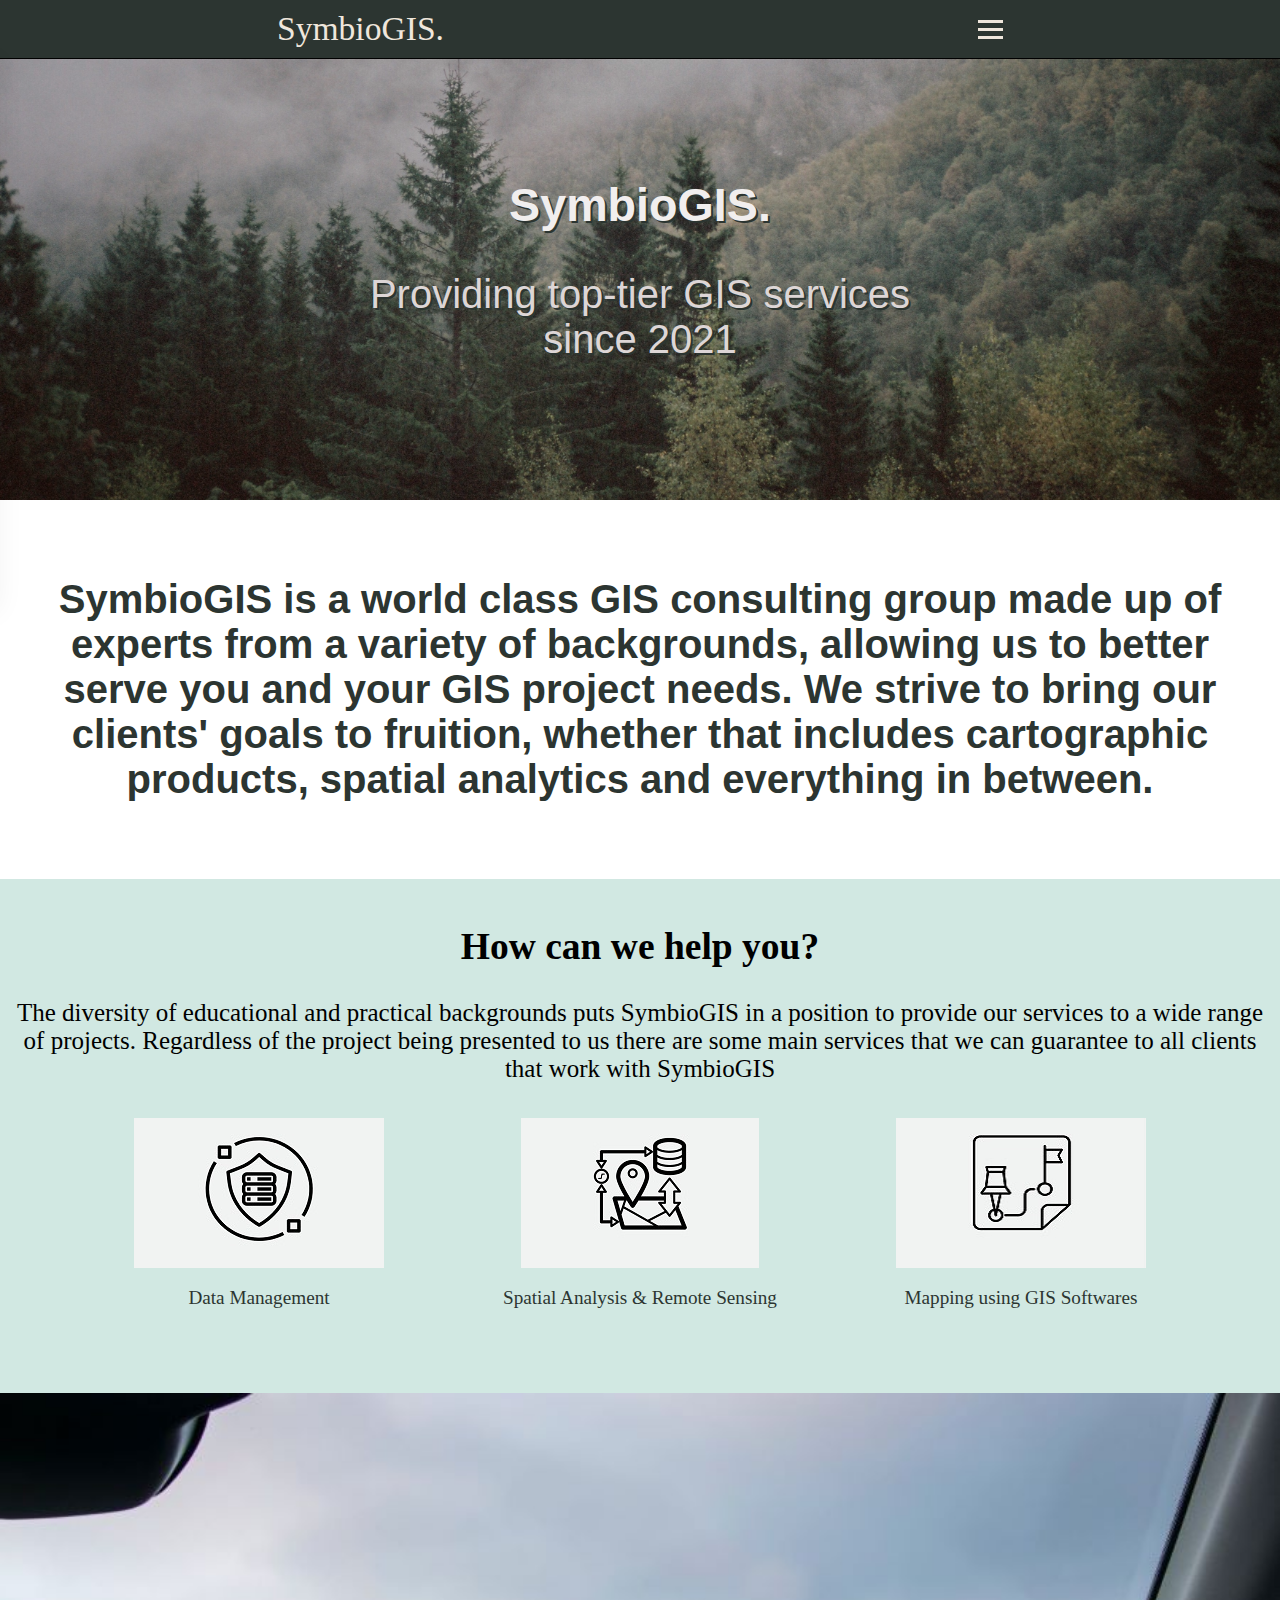
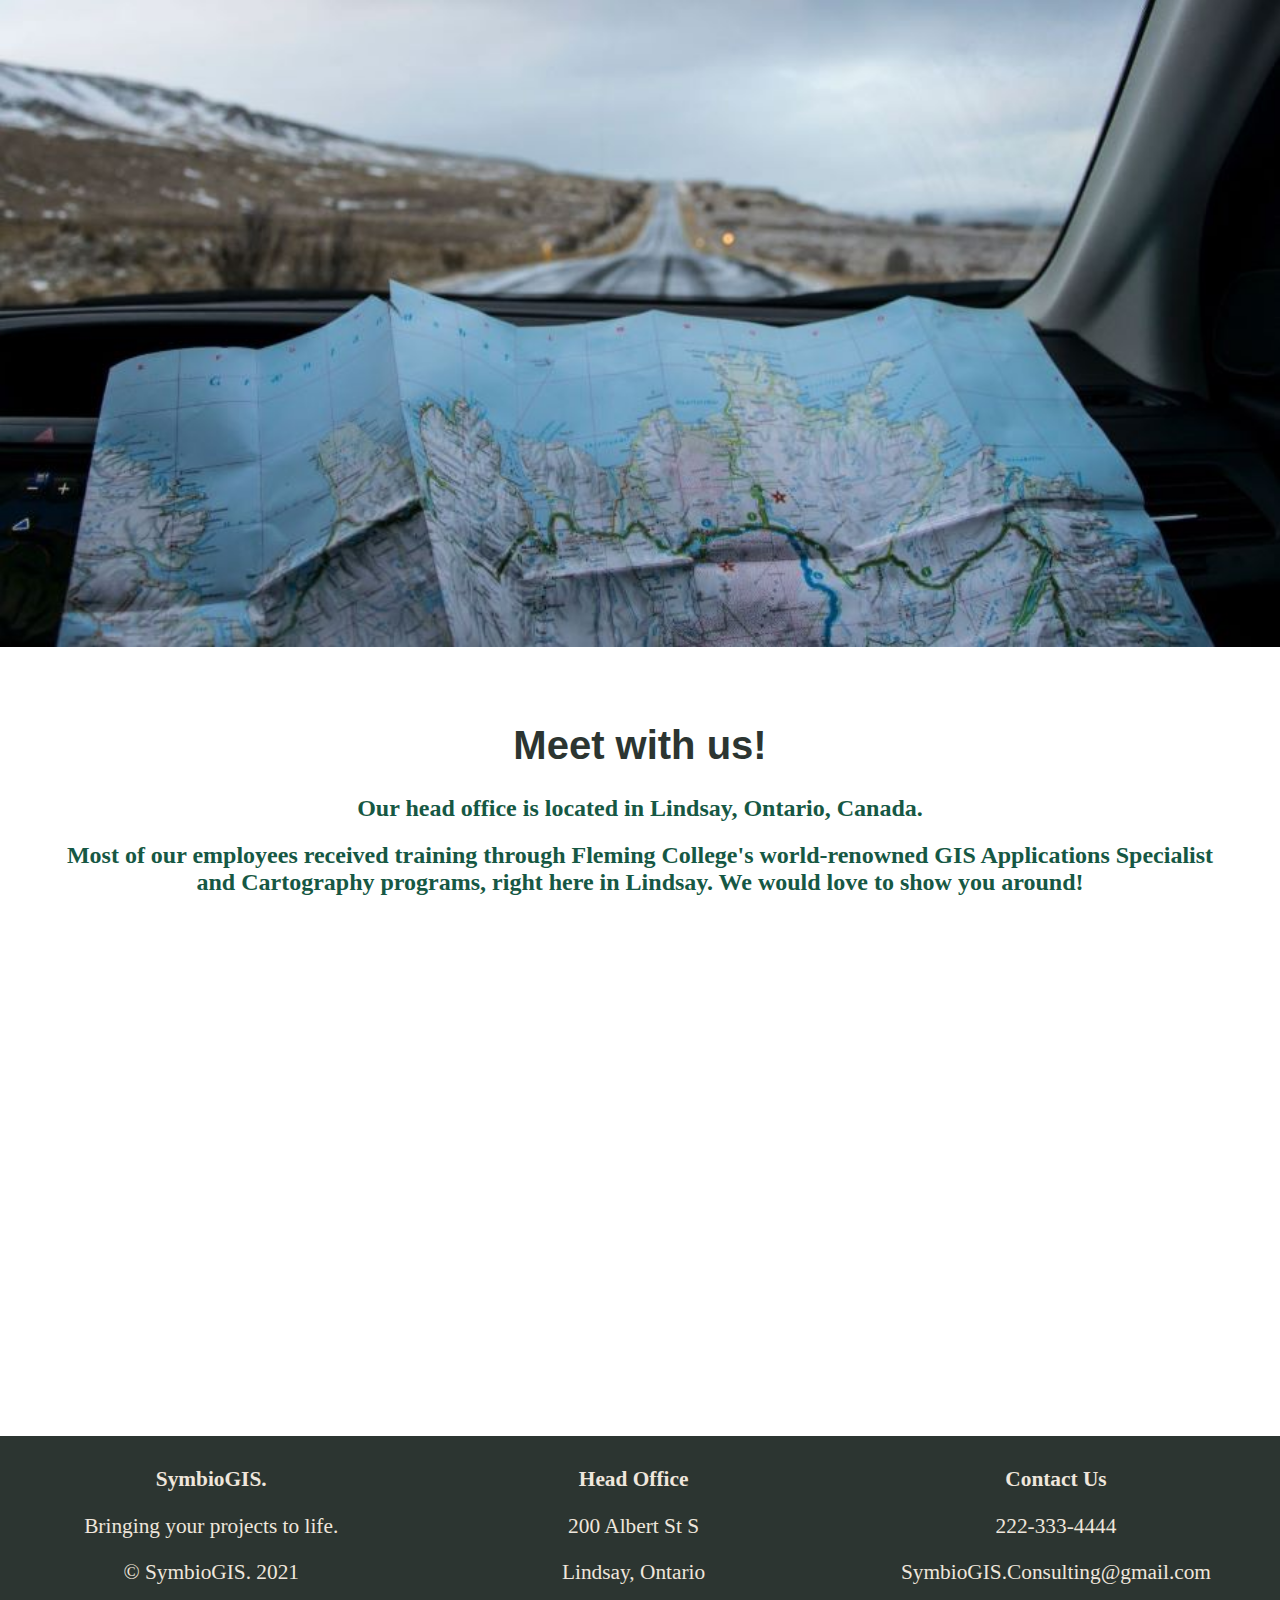
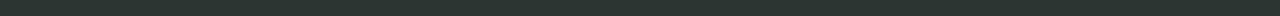
<file: index.html>
<!DOCTYPE html>
<html lang="en">
<head>
    <link rel="stylesheet" href="CSS/style.css">
    <title>GIS Consulting @ SymbioGIS.</title>
    <meta name="viewport" content="width=device-width, initial-scale=1.0">
    <!-- Nov 24 CB: define character set as best practice re:HTML validator-->
    <meta charset= "UTF-8">
    <link rel = "icon" href = "Images/pin.png" type = "image/x-icon"> <!--from www.flaticon.com for browser tab icon-->
</head>
<body>
<!-- Nov 24 CB: input language for HTML as best practice re:HTML validator-->
    <!--@Steph: I was using this website for the general structure we're after and they have css too https://www.w3docs.com/snippets/css/how-to-vertically-align-text-next-to-an-image.html-->
    <!-- Nov 24 CB - adding a navbar! I've included this above the banner-->
    <!-- create a header for the navigation bar-->
    <header class="header">
        <div class="navbar">
            <a class="nav-logo">SymbioGIS.</a> <!--here is our created company name!-->
            <ul class="nav-menu">
                <li class="nav-item">
                    <a href="index.html" class="active">Home</a>
                </li>
                <li class="nav-item">
                    <a href="about.html" class="nav-link">About Us</a>
                </li>
                <li class="nav-item">
                    <a href="services.html" class="nav-link">Services</a>
                </li>
                <li class="nav-item">
                    <a href="archae.html" class="nav-link">Archaeology</a>
                </li>
                <li class="nav-item">
                    <a href="forest.html" class="nav-link">Forestry</a>
                </li>
                <li class="nav-item">
                    <a href="geo.html" class="nav-link">Geography</a>
                </li>
                <li class="nav-item">
                    <a href="urban.html" class="nav-link">Urban Planning</a>
                </li>
                <li class="nav-item">
                    <a href="habitat.html" class="nav-link">Habitat Management</a>
                </li>
            </ul>
            <div class="hamburger">
                <span class="bar"></span>
                <span class="bar"></span>
                <span class="bar"></span>
            </div>
        </div>
    </header>
    <script src="JS/script.js"></script>

    <!-- Nov 24 BC - Inserting the "banner" - this should be after the navbar and before the rest of the page. Since we are using it as a title/ subtitle we do not need that stuff to be included-->
    <div class="hero-image" id="home">
        <div class="hero-text">
            <h1>SymbioGIS.</h1>
            <p>Providing top-tier GIS services since 2021</p>
        </div>
    </div>
    <div class="blurbs">
        <h1>SymbioGIS is a world class GIS consulting group made up of experts from a variety of backgrounds, allowing us to better serve
            you and your GIS project needs. We strive to bring our clients' goals to fruition, whether that includes cartographic products, spatial analytics and everything in between. </h1>
    </div>
    <!--this is the blurb for summarizing the service that we offer, will come before the overlay with link to the main services page Ks-->
    <!--https://thenounproject.com/icons/ reference for the icons used. Alll under creative commons license-->
    <div class ="servicesblurb">
        <div class = "sblurbtext">
            <h2>How can we help you?</h2>
            <p> The diversity of educational and practical backgrounds puts SymbioGIS in a position to provide our 
                services to a wide range of projects. Regardless of the project being presented to us there are some main services that we can 
                guarantee to all clients that work with SymbioGIS
            </p>
        </div>
        <div class = "servicesummary">
            <div class="eachservice">
                <img src ="Images/ContentPics/datamanagement.jpg" class="icon"  alt = "an icon representing data management"> 
                <p class="caption"> Data Management </p>
            </div>
            <div>
                <img src ="Images/ContentPics/SA.jpg" class="icon"  alt = "an icom representing spatial analysis"> 
                <p class="caption"> Spatial Analysis & Remote Sensing </p>
            </div>
            <div>
                <img src ="Images/ContentPics/cart.jpg" class="icon"  alt = "an icon representing mapping process"> 
                <p class="caption"> Mapping using GIS Softwares</p>
            </div>
    </div>
    </div>
    <div class="homebanners">
        <img src="Images/Banner/map.jpg" alt="road map" class="imgbanner">
        <div class="overlay">
            <a href="services.html" class="bannertext" >Let's work together.</a>
        </div>
    </div>
    <div class="blurbs">
        <h1>Meet with us! </h1>
        <h2>Our head office is located in Lindsay, Ontario, Canada. </h2>
        <h2>Most of our employees received training through Fleming College's world-renowned 
            GIS Applications Specialist and Cartography programs, right here in Lindsay. We would love to show you around! </h2>
    </div>
    <!--I used this tutorial to embed the map of Lindsay onto our site: https://wiki.openstreetmap.org/wiki/Export#Embeddable_HTML-->
    <iframe title='Map of Lindsay, ON' class="map" src="https://www.openstreetmap.org/export/embed.html?bbox=-78.79051208496095%2C44.32869874401131%2C-78.67721557617188%2C44.38282710396294&amp;layer=hot&amp;marker=44.35576917384144%2C-78.7338638305664"></iframe>
    
    <!--HTML for the footer -KS nov 25 and Kira dec 7-->
    <!--structure the footer like a table with one row and three cells - Kira-->
    <div class="footerRow">
        <div class="footer">
            <p class="bold">SymbioGIS.</p>
            <p>Bringing your projects to life.</p>
            <p>&copy; SymbioGIS. 2021</p> <!--Include copyright symbol - Kira -->
        </div>
        <div class="footer">
            <p class="bold">Head Office</p>
            <p>200 Albert St S</p>
            <p>Lindsay, Ontario</p>
        </div>
        <div class="footer">
            <p class="bold">Contact Us </p>
            <p>222-333-4444</p>
            <p>SymbioGIS.Consulting@gmail.com</p>
        </div>
    </div>
</body>
</html>
</file>
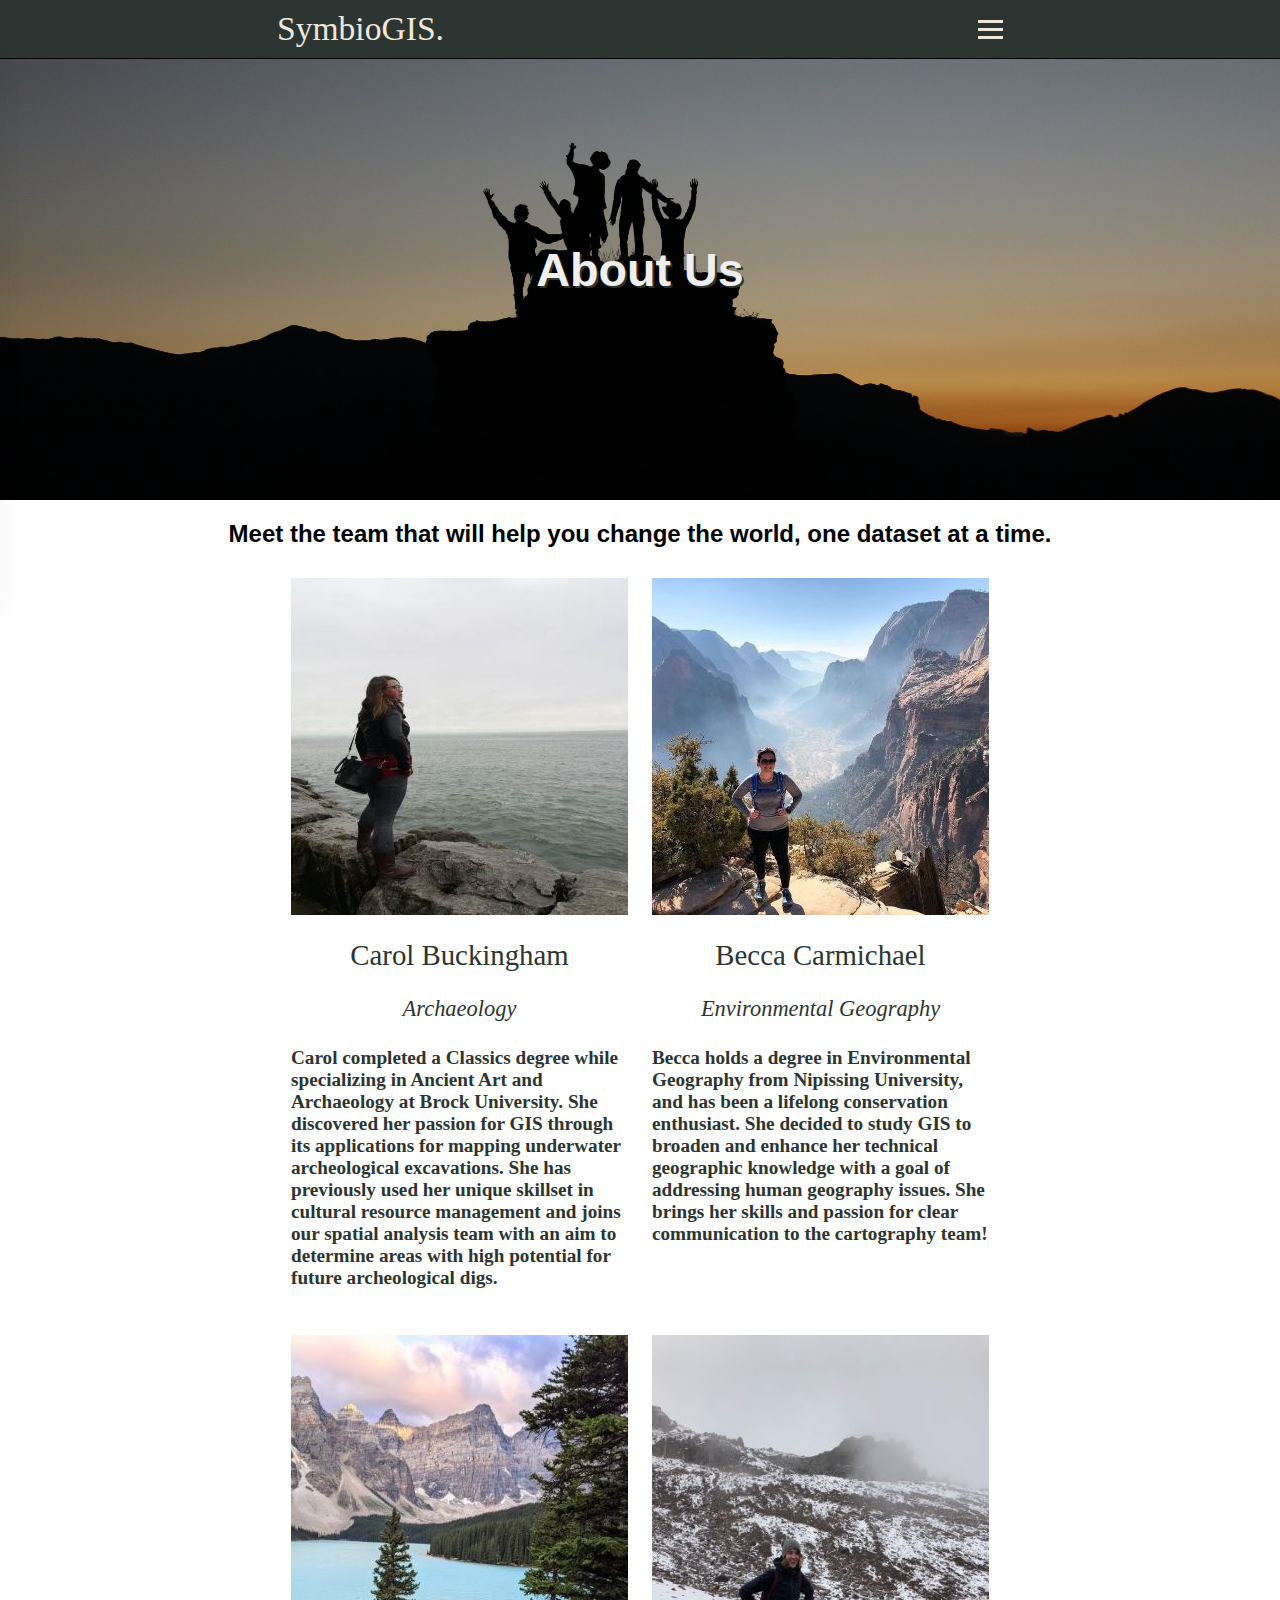
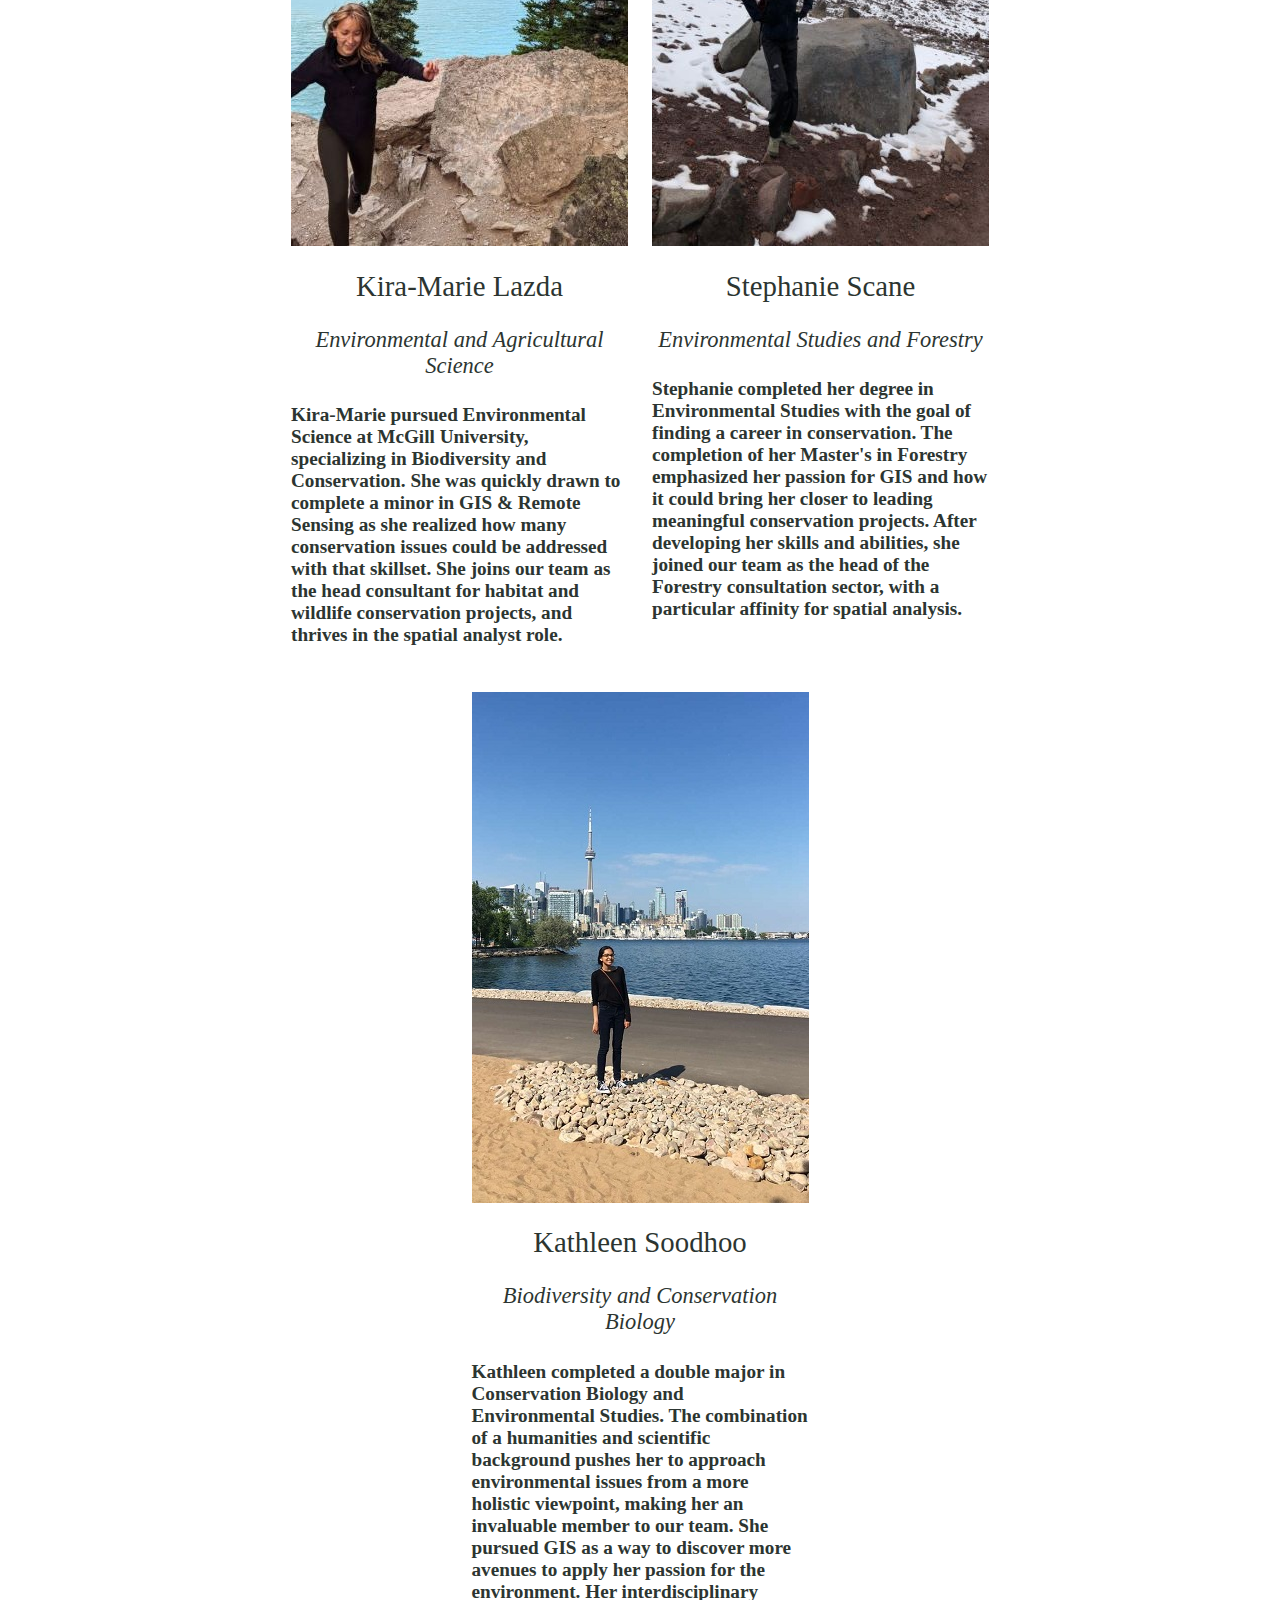
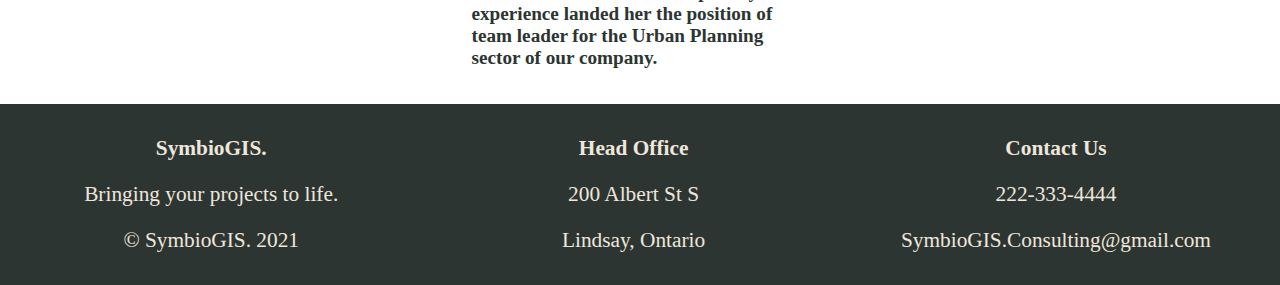
<file: about.html>
<!DOCTYPE html>
<html lang="en">
<head>
    <link rel="stylesheet" href="CSS/style.css">
    <title>About Us</title>
    <meta name="viewport" content="width=device-width, initial-scale=1.0">
    <!-- call stylesheet for Font Awesome icons - from w3schools -->
    <link rel="stylesheet" href="https://cdnjs.cloudflare.com/ajax/libs/font-awesome/4.7.0/css/font-awesome.min.css">
    <link rel="icon" href = "Images/pin.png" type = "image/x-icon"> <!--from www.flaticon.com for browser tab icon-->
    <meta charset= "UTF-8">
</head>
<body>
    <header class="header">
        <div class="navbar">
            <a class="nav-logo">SymbioGIS.</a> <!--here is our created company name!-->
            <ul class="nav-menu">
                <li class="nav-item">
                    <a href="index.html" class="nav-link">Home</a>
                </li>
                <li class="nav-item">
                    <a href="about.html" class="active">About Us</a>
                </li>
                <li class="nav-item">
                    <a href="services.html" class="nav-link">Services</a>
                </li>
                <li class="nav-item">
                    <a href="archae.html" class="nav-link">Archaeology</a>
                </li>
                <li class="nav-item">
                    <a href="forest.html" class="nav-link">Forestry</a>
                </li>
                <li class="nav-item">
                    <a href="geo.html" class="nav-link">Geography</a>
                </li>
                <li class="nav-item">
                    <a href="urban.html" class="nav-link">Urban Planning</a>
                </li>
                <li class="nav-item">
                    <a href="habitat.html" class="nav-link">Habitat Management</a>
                </li>
            </ul>
            <div class="hamburger">
                <span class="bar"></span>
                <span class="bar"></span>
                <span class="bar"></span>
            </div>
        </div>
    </header>
    <script src="JS/script.js"></script>
    <!-- Nov 24 BC - Inserting the "banner" - this should be after the navbar and before the rest of the page. Since we are using it as a title/ subtitle we do not need that stuff to be included-->
    <div class="hero-image" id="about">
        <div class="hero-text">
            <h1>About Us</h1>
            <p></p>
        </div>
    </div>
    <!---Create a container that will occupy 80% of the webpage where all content except the header/footer will go-->
    <div class="contentContainer">
        <!---Create a block to hold the headline of the page-->
        <div class="headlineContainer">
            <h2>Meet the team that will help you change the world, one dataset at a time.</h2>
        </div>
    <!-- HTML for the content of the About us page -Kathleen -->
    
    <!-- Each "bioImg-with-text" class holds all of the bio information for each member of the team, this container/class is repeated 
    five times, once for each member of the team, all having the same format with unique content -->
        <!--create a div to ensure the first 'row' of content only holds Carol and Becca's bios-->
        <div>
            <div class="bioImg-with-text">
                <img src="Images/BioPics/Carol.jpg" alt="picture of Carol">
    <!-- sub container for the text portion of the bio. Contains three main tags for creating hierarchy between the name , area 
    of expertise and main bio blurb for each persons bio-->
                <div class="caption">
                    <h2 class="memberName">Carol Buckingham</h2>
                    <h3 class="role">Archaeology</h3>
                    <h4>Carol completed a Classics degree while specializing in Ancient Art and Archaeology at Brock University. She discovered her passion
                        for GIS through its applications for mapping underwater archeological excavations. She has previously used her unique skillset
                        in cultural resource management and joins our spatial analysis team with an aim to determine areas with high potential for future
                        archeological digs.
                    </h4>
                </div>
            </div> 
            <div class="bioImg-with-text">
                <img src="Images/BioPics/Becca.jpg" alt="picture of Becca">
                <div class="caption">
                    <h2 class="memberName">Becca Carmichael</h2>
                    <h3 class="role">Environmental Geography</h3>
                    <h4>Becca holds a degree in Environmental Geography from Nipissing University, and has been a lifelong conservation enthusiast. 
                        She decided to study GIS to broaden and enhance her technical geographic knowledge with a goal of addressing human geography issues. 
                        She brings her skills and passion for clear communication to the cartography team!</h4>
                </div>
            </div>
        </div>
            <div class="bioImg-with-text">
                <img src="Images/BioPics/Kira.jpg" alt="picture of Kira-Marie">
                <div class="caption">
                    <h2 class="memberName">Kira-Marie Lazda</h2>
                    <h3 class="role">Environmental and Agricultural Science</h3>
                    <h4>Kira-Marie pursued Environmental Science at McGill University, specializing in Biodiversity and Conservation. She was quickly drawn to complete a minor in GIS & Remote Sensing
                            as she realized how many conservation issues could be addressed with that skillset. She joins our team as the head consultant for habitat and wildlife conservation projects, 
                            and thrives in the spatial analyst role.</h4>
                </div>
            </div>
            <div class="bioImg-with-text">
                <img src="Images/BioPics/Stephanie.jpg" alt="picture of Stephanie">
                <div class="caption">
                    <h2 class="memberName">Stephanie Scane</h2>
                    <h3 class="role">Environmental Studies and Forestry</h3>
                    <h4>Stephanie completed her degree in Environmental Studies with the goal of finding a career in conservation. The completion of her Master's in Forestry
                        emphasized her passion for GIS and how it could bring her closer to leading meaningful conservation projects. After developing her skills and abilities,
                        she joined our team as the head of the Forestry consultation sector, with a particular affinity for spatial analysis.</h4>
                </div>
            </div>
            <div class="bioImg-with-text">
                <div class="caption">
                    <img src="Images/BioPics/Kathleen.jpg" alt="picture of Kathleen">
                    <h2 class="memberName">Kathleen Soodhoo</h2>
                    <h3 class="role">Biodiversity and Conservation Biology</h3>
                    <h4>Kathleen completed a double major in Conservation Biology and Environmental Studies. The combination of a humanities and scientific background pushes her to approach
                        environmental issues from a more holistic viewpoint, making her an invaluable member to our team. She pursued GIS as a way to discover more avenues to apply her passion
                        for the environment. Her interdisciplinary experience landed her the position of team leader for the Urban Planning sector of our company.</h4>
                </div>
            </div>    
    </div>
    <!--HTML for the footer -KS nov 25 and Kira dec 7-->
    <!--structure the footer like a table with one row and three cells - Kira-->
    <div class="footerRow">
        <div class="footer">
            <p class="bold">SymbioGIS.</p>
            <p>Bringing your projects to life.</p>
            <p>&copy; SymbioGIS. 2021</p> <!--Include copyright symbol - Kira -->
        </div>
        <div class="footer">
            <p class="bold">Head Office</p>
            <p>200 Albert St S</p>
            <p>Lindsay, Ontario</p>
        </div>
        <div class="footer">
            <p class="bold">Contact Us </p>
            <p>222-333-4444</p>
            <p>SymbioGIS.Consulting@gmail.com</p>
        </div>
    </div>
</body>
</html>
</file>
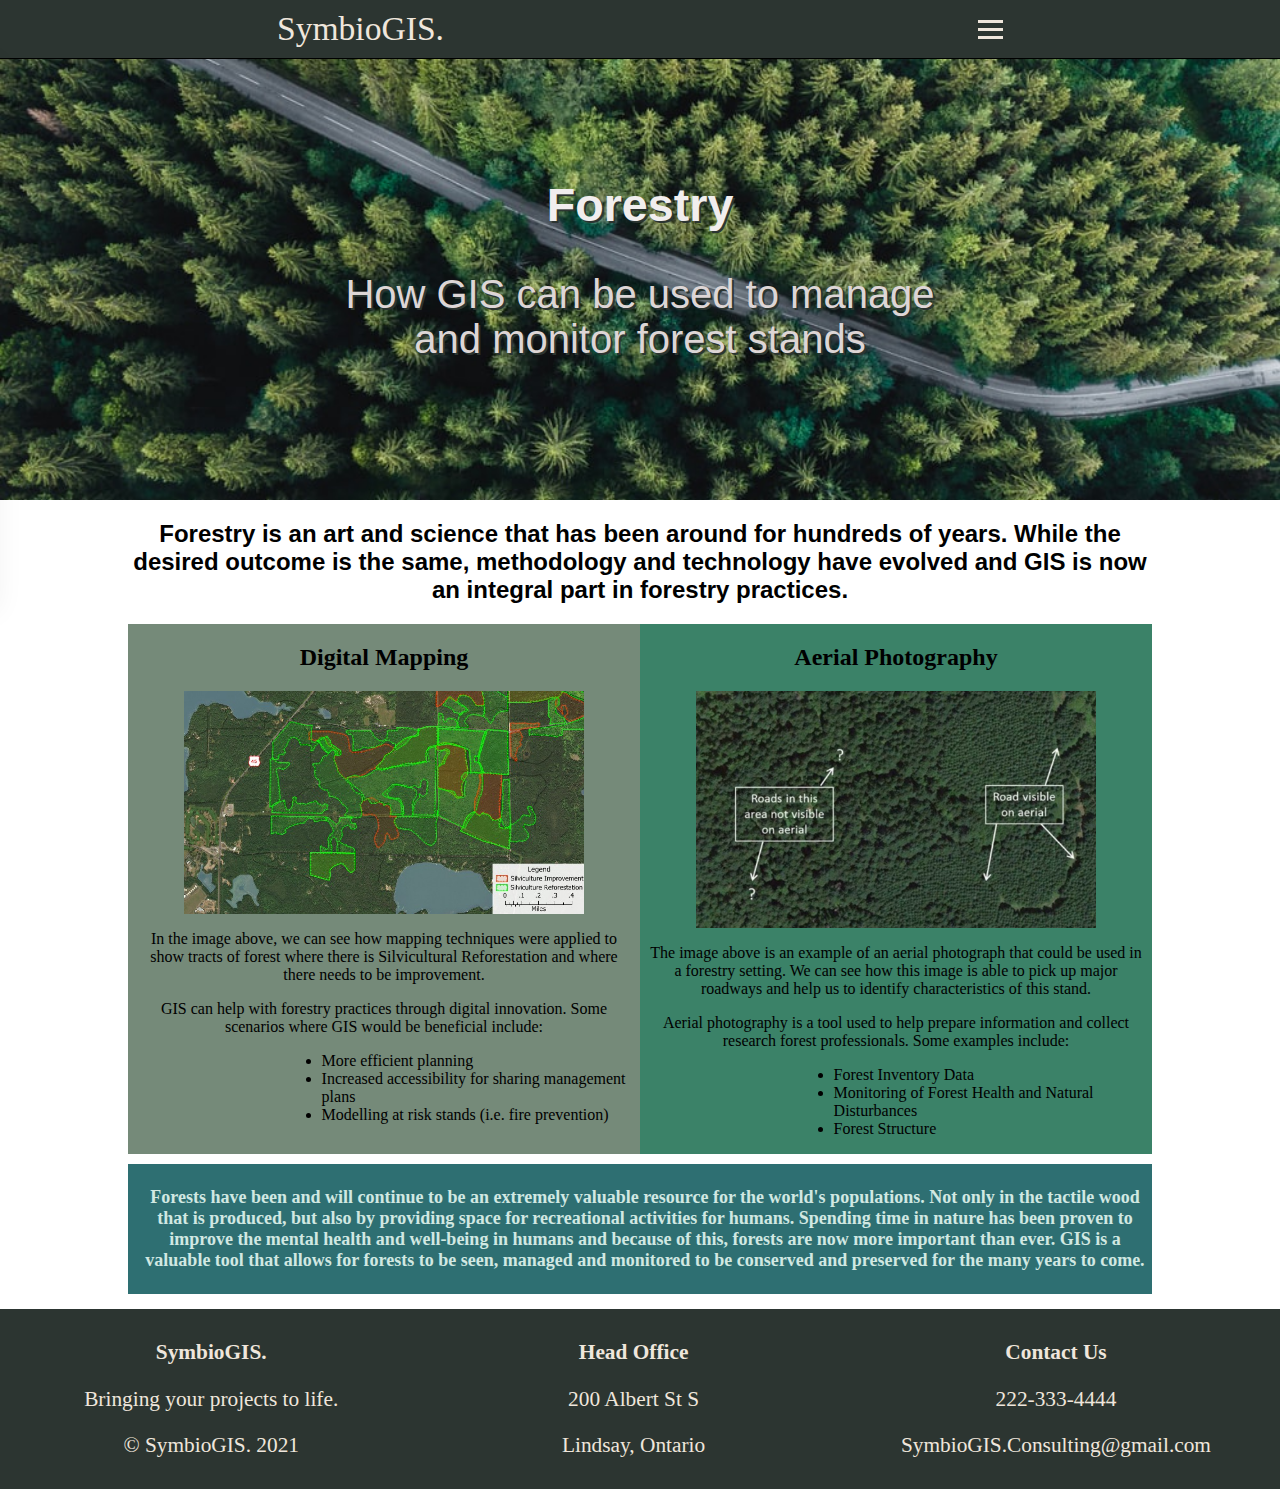
<file: forest.html>
<!DOCTYPE html>
<html lang="en">
<head>
    <link rel="stylesheet" href="CSS/style.css">
    <title>Forestry</title>
    <meta name="viewport" content="width=device-width, initial-scale=1.0">
    <!-- Nov 24 CB: define character set as best practice re:HTML validator-->
    <link rel = "icon" href = "Images/pin.png" type = "image/x-icon"> <!--from www.flaticon.com for browser tab icon-->
    <meta charset= "UTF-8">
</head>
<body>
    <header class="header">
        <div class="navbar">
            <a class="nav-logo">SymbioGIS.</a> <!--here is our created company name!-->
            <ul class="nav-menu">
                <li class="nav-item">
                    <a href="index.html" class="nav-link">Home</a>
                </li>
                <li class="nav-item">
                    <a href="about.html" class="nav-link">About Us</a>
                </li>
                <li class="nav-item">
                    <a href="services.html" class="nav-link">Services</a>
                </li>
                <li class="nav-item">
                    <a href="archae.html" class="nav-link">Archaeology</a>
                </li>
                <li class="nav-item">
                    <a href="forest.html" class="active">Forestry</a>
                </li>
                <li class="nav-item">
                    <a href="geo.html" class="nav-link">Geography</a>
                </li>
                <li class="nav-item">
                    <a href="urban.html" class="nav-link">Urban Planning</a>
                </li>
                <li class="nav-item">
                    <a href="habitat.html" class="nav-link">Habitat Management</a>
                </li>
            </ul>
            <div class="hamburger">
                <span class="bar"></span>
                <span class="bar"></span>
                <span class="bar"></span>
            </div>
        </div>
    </header>
    <script src="JS/script.js"></script>
    <!-- Nov 24 BC - Inserting the "banner" - this should be after the navbar and before the rest of the page. Since we are using it as a title/ subtitle we do not need that stuff to be included-->
    <div class="hero-image" id="RoadTrees">
        <div class="hero-text">
            <h1>Forestry</h1>
            <p>How GIS can be used to manage and monitor forest stands</p>
        </div>
    </div>
    <!-- Forestry page content created by Stephanie Scane-->
    <!---Create a container that will occupy 80% of the webpage where all content except the header/footer will go-->
    <div class = "contentContainer">
    <!---Create a block to hold the headline of the page-->
    <div class="headlineContainer">
        <h2>Forestry is an art and science that has been around for hundreds of years.  While the desired outcome is the same, 
            methodology and technology have evolved and GIS is now an integral part in forestry practices. </h2>
    </div>
    <!--Columns-->
    <div class="row">
        <!--Div blocks for the first column to create a section for separate formatting-->
        <div class="column1">
            <h2>Digital Mapping</h2>
                <div class="forestimage">
                    <img src="Images/ContentPics/mappingfor.jpg" alt="Reforestation/Improvement Sites Map"> <!--Image found at https://www.caliper.com/maptitude/solutions/forestry-gis-mapping-software.htm-->
                </div>
                <div class="forestcolumn">
                    <p> In the image above, we can see how mapping techniques were applied to show tracts of forest where there is Silvicultural Reforestation 
                        and where there needs to be improvement.
                    </p>
                </div>
                <!-- Column information found from https://www.esri.com/en-us/industries/forestry/segments/forest-interface-management-->
                <div class="forestcolumn">
                    <p>GIS can help with forestry practices through digital innovation. Some scenarios where GIS would be beneficial include:
                    </p>
                </div>
                <div class="forestpoints">
                    <ul>
                        <li>More efficient planning</li>
                        <li>Increased accessibility for sharing management plans</li>
                        <li>Modelling at risk stands (i.e. fire prevention)</li>
                    </ul>
                </div>
            
        </div>
        <!--Div blocks for the second column to create a section for separate formatting-->
        <div class="column2">
            <h2>Aerial Photography</h2>
                <div class="forestimage">
                    <img src="Images/ContentPics/formap.png" alt="Aerial Photo of Forest"> <!--Image from https://blogs.oregonstate.edu/treetopics/2015/06/09/mapping-your-forest-with-google-earth-and-a-gps-phone-app/-->
                </div>
                <div class="forestcolumn">
                    <p> The image above is an example of an aerial photograph that could be used in a forestry setting. We can see how this image is able to pick up major roadways and help us
                        to identify characteristics of this stand.
                    </p>
                </div>
                <!--Column information found from https://cfs.nrcan.gc.ca/pubwarehouse/pdfs/25816.pdf-->
                <div class="forestcolumn">
                    <p>Aerial photography is a tool used to help prepare information and collect research forest professionals. Some examples include:
                    </p>
                </div>
                <div class="forestpoints">
                    <ul>
                        <li>Forest Inventory Data</li>
                        <li>Monitoring of Forest Health and Natural Disturbances </li>
                        <li>Forest Structure</li>
                    </ul>
                </div>
        </div>
    </div>
    <!--End Columns, start of bottom container-->
    <div class="forestrycontainer">
        <div class="foresttext">
            <p> Forests have been and will continue to be an extremely valuable resource for the world's populations.  Not only in the tactile wood that is produced, but also by providing space for recreational activities for humans.  
                Spending time in nature has been proven to improve the mental health and well-being in humans and because of this, forests are now more important than ever.  GIS is a valuable tool that allows 
                for forests to be seen, managed and monitored to be conserved and preserved for the many years to come. 
            </p>
        </div>       
    </div>
    </div>
    <!--end of bottom container-->
    <!--HTML for the footer -KS nov 25 and Kira dec 7-->
    <!--structure the footer like a table with one row and three cells - Kira-->
    <div class="footerRow">
        <div class="footer">
            <p class="bold">SymbioGIS.</p>
            <p>Bringing your projects to life.</p>
            <p>&copy; SymbioGIS. 2021</p> <!--Include copyright symbol - Kira -->
        </div>
        <div class="footer">
            <p class="bold">Head Office</p>
            <p>200 Albert St S</p>
            <p>Lindsay, Ontario</p>
        </div>
        <div class="footer">
            <p class="bold">Contact Us </p>
            <p>222-333-4444</p>
            <p>SymbioGIS.Consulting@gmail.com</p>
        </div>
    </div>
    
</body>
</html>
</file>
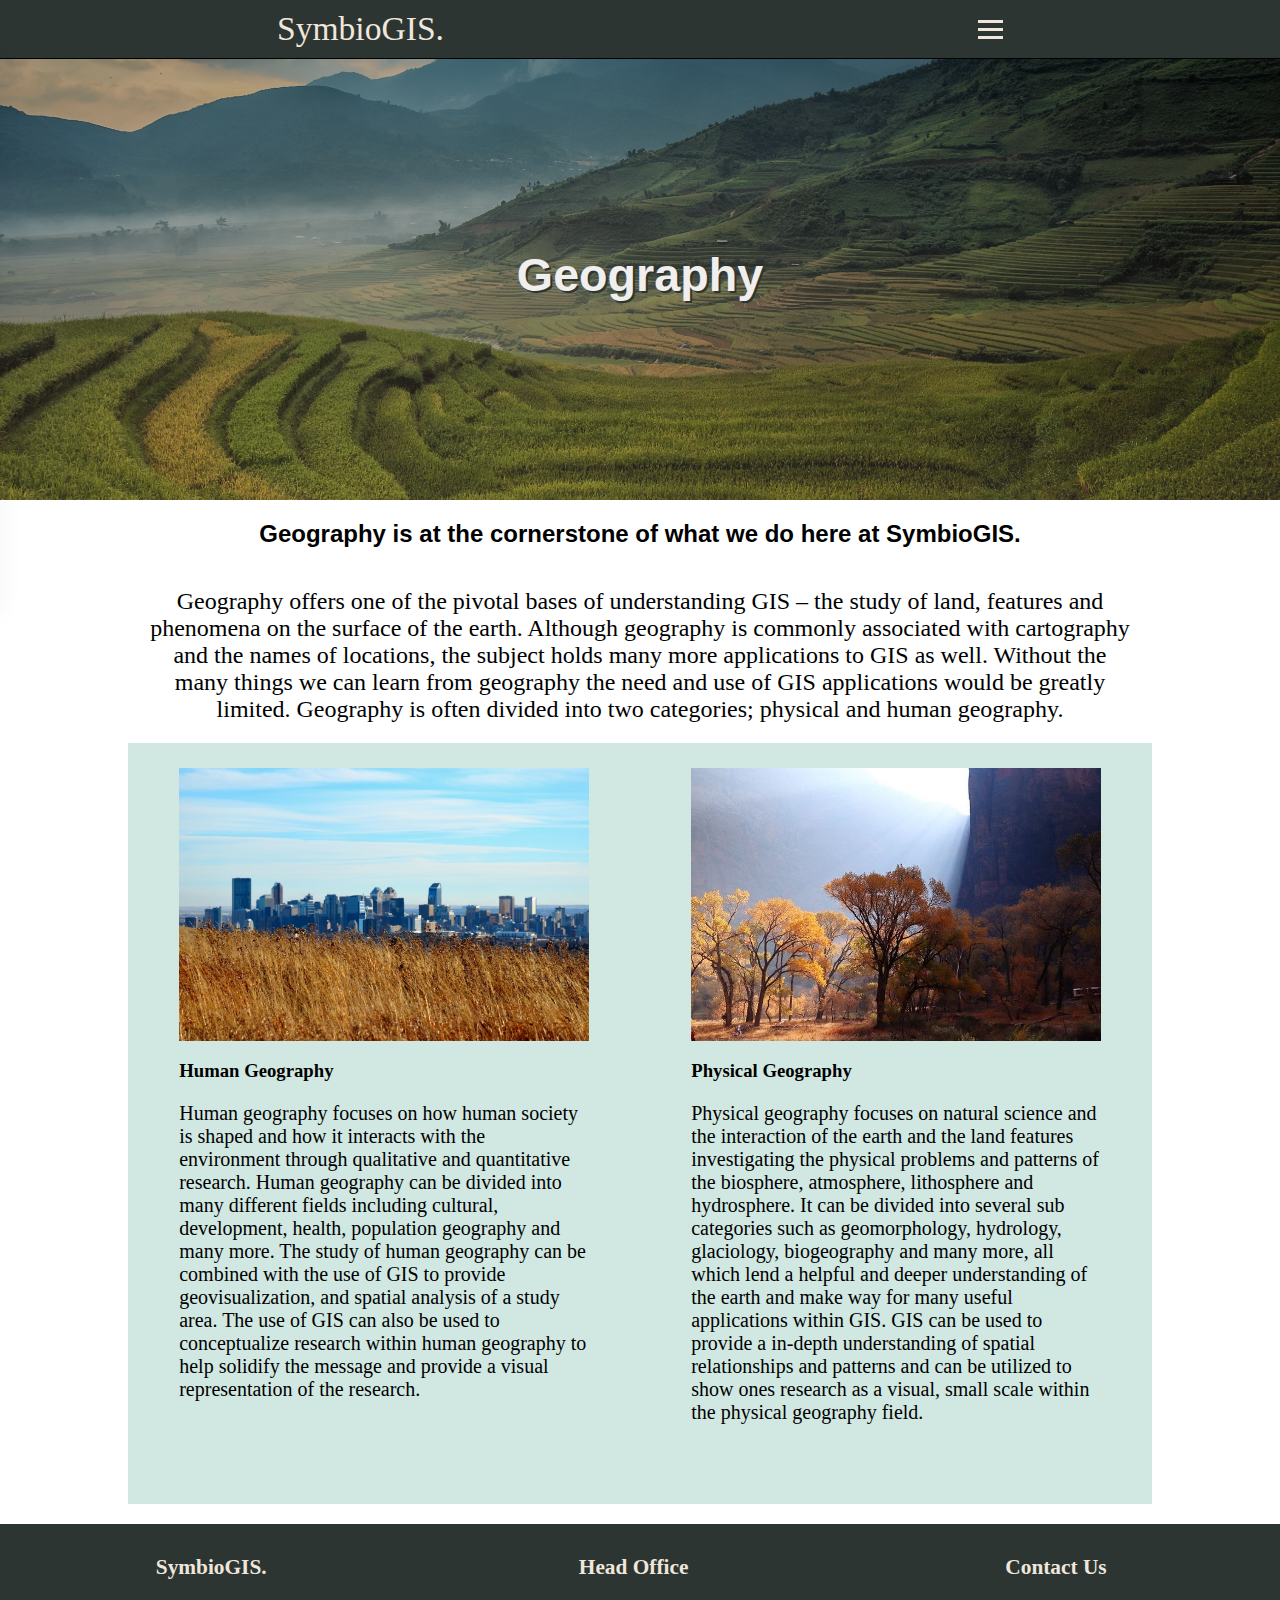
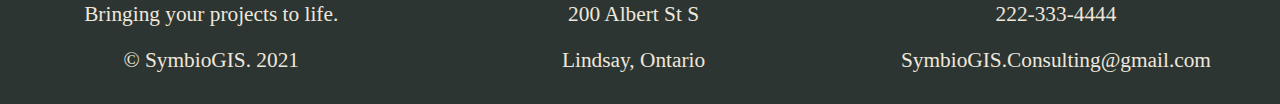
<file: geo.html>
<!DOCTYPE html>
<html lang="en">
<head>
    <link rel="stylesheet" href="CSS/style.css">
    <title>Geography</title>
    <meta name="viewport" content="width=device-width, initial-scale=1.0">
    <link rel = "icon" href = "Images/pin.png" type = "image/x-icon"> <!--from www.flaticon.com for browser tab icon-->
    <meta charset= "UTF-8">
</head>
<body>
    <header class="header">
        <div class="navbar">
            <a class="nav-logo">SymbioGIS.</a> 
            <ul class="nav-menu">
                <li class="nav-item">
                    <a href="index.html" class="nav-link">Home</a>
                </li>
                <li class="nav-item">
                    <a href="about.html" class="nav-link">About Us</a>
                </li>
                <li class="nav-item">
                    <a href="services.html" class="nav-link">Services</a>
                </li>
                <li class="nav-item">
                    <a href="archae.html" class="nav-link">Archaeology</a>
                </li>
                <li class="nav-item">
                    <a href="forest.html" class="nav-link">Forestry</a>
                </li>
                <li class="nav-item">
                    <a href="geo.html" class="active">Geography</a>
                </li>
                <li class="nav-item">
                    <a href="urban.html" class="nav-link">Urban Planning</a>
                </li>
                <li class="nav-item">
                    <a href="habitat.html" class="nav-link">Habitat Management</a>
                </li>
            </ul>
            <div class="hamburger">
                <div class="bar"></div>
                <div class="bar"></div>
                <div class="bar"></div>
            </div>
        </div>
    </header>
    <script src="JS/script.js"></script>
    <!-- Page content, html and associated CSS written by Becca Carmichael - last updated on Dec 6-->
    <!-- Page banner altered from template using the id "geo". -->
    <div class="hero-image" id="geo">
        <div class="hero-text">
            <h1>Geography</h1>
        </div>
    </div>
    <!-- Create a container that will occupy 80% of the webpage where all content except the header/footer will go-->
    <div class="columnContent contentContainer">
        <!-- Create a block to hold the headline of the page-->
        <div class="headlineContainer">
            <h2>Geography is at the cornerstone of what we do here at SymbioGIS.</h2>
        </div>
        <!--  -->
        <div class="contentIntro">
            Geography offers one of the pivotal bases of understanding GIS – the study of land, features and phenomena on the surface of the earth.
            Although geography is commonly associated with cartography and the names of locations, the subject holds many more applications to GIS as well.
            Without the many things we can learn from geography the need and use of GIS applications would be greatly limited.
            Geography is often divided into two categories; physical and human geography.
        </div>
        <!---Create a block to hold vertical columns of pictures with text underneath BC-->
        <div class="columns">
            <div class="columnContainer">
                <div>
                    <img src="Images/ContentPics/humangeography.jpg" alt="Skyline of Calgary with grass in foreground">
                </div>
                <!---A block element to hold the text for the given panel, which will sit next to the image-->
                <div class="geographyText">
                    <h3>Human Geography</h3>
                    <p>Human geography focuses on how human society is shaped and how it interacts with the environment through qualitative and quantitative research.
                        Human geography can be divided into many different fields including cultural, development, health, population geography and many more.
                        The study of human geography can be combined with the use of GIS to provide geovisualization, and spatial analysis of a study area.
                        The use of GIS can also be used to conceptualize research within human geography to help solidify the message and provide a visual representation of the research.</p>
                </div>
            </div>
            <div class="columnContainer">
                <div>
                    <img src="Images/ContentPics/physicalgeography.jpg" alt="A cliff and tree in Arizona">
                </div>
                <div class="geographyText">
                    <h3>Physical Geography</h3>
                    <p>Physical geography focuses on natural science and the interaction of the earth and the land features investigating the physical problems and patterns of the biosphere, atmosphere, lithosphere and hydrosphere.
                        It can be divided into several sub categories such as geomorphology, hydrology, glaciology, biogeography and many more, all which lend a helpful and deeper understanding of the earth and make way for many useful applications within GIS.
                        GIS can be used to provide a in-depth understanding of spatial relationships and patterns and can be utilized to show ones research as a visual, small scale within the physical geography field.</p>
                </div>
            </div>
        </div>
    </div>
    <!--HTML for the footer -KS nov 25 and Kira dec 7-->
    <!--structure the footer like a table with one row and three cells - Kira-->
    <div class="footerRow">
        <div class="footer">
            <p class="bold">SymbioGIS.</p>
            <p>Bringing your projects to life.</p>
            <p>&copy; SymbioGIS. 2021</p> <!--Include copyright symbol - Kira -->
        </div>
        <div class="footer">
            <p class="bold">Head Office</p>
            <p>200 Albert St S</p>
            <p>Lindsay, Ontario</p>
        </div>
        <div class="footer">
            <p class="bold">Contact Us </p>
            <p>222-333-4444</p>
            <p>SymbioGIS.Consulting@gmail.com</p>
        </div>
    </div>
</body>
</html>
</file>
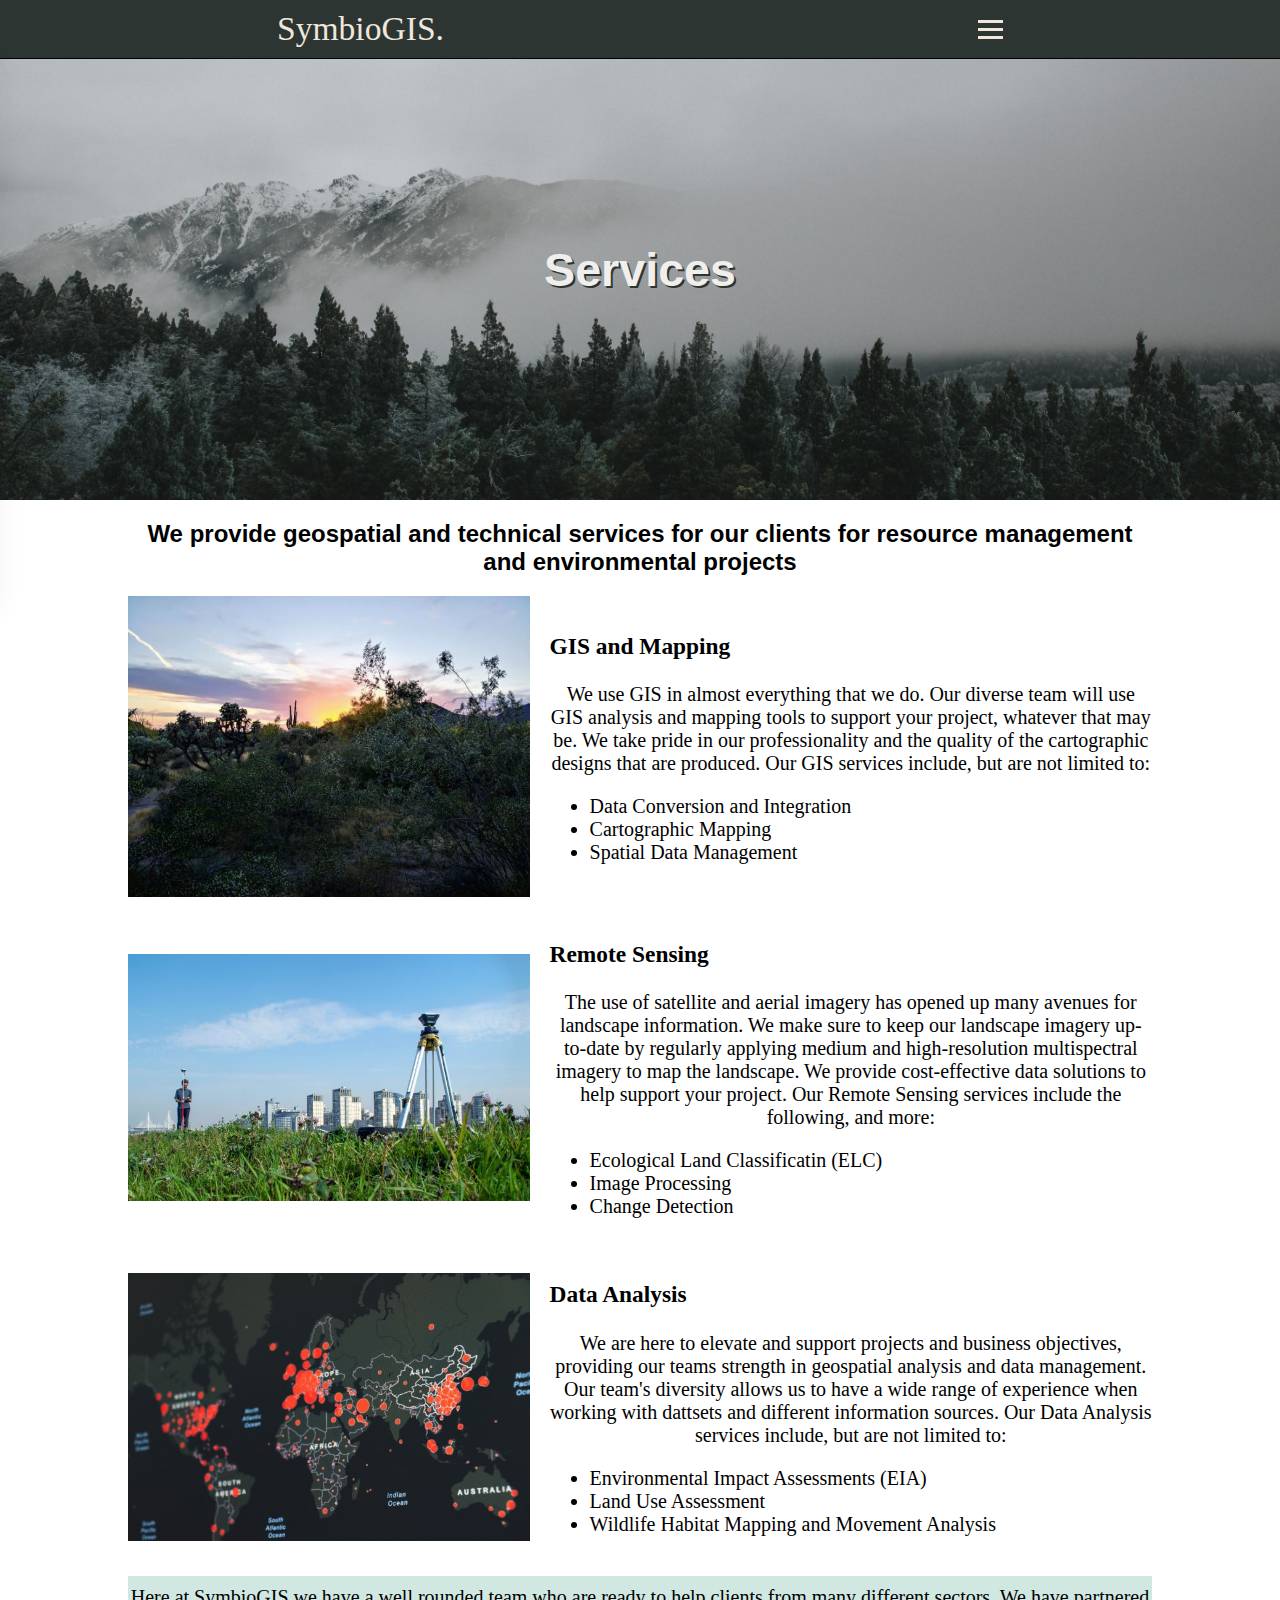
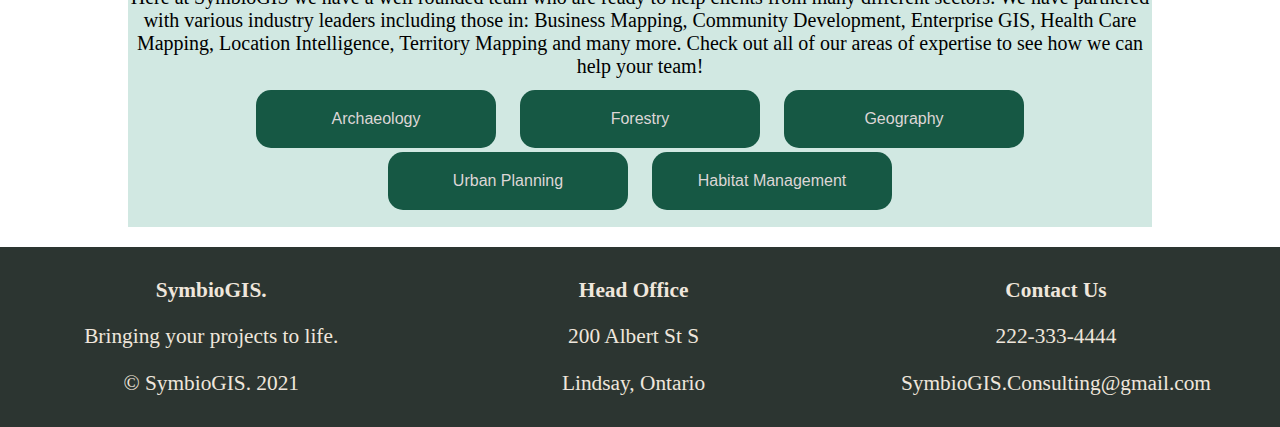
<file: services.html>
<!DOCTYPE html>
<html lang="en">
    <head>
        <link rel="stylesheet" href="CSS/style.css">
        <title>Our Services</title>
        <meta name="viewport" content="width=device-width, initial-scale=1.0">
        <link rel = "icon" href = "Images/pin.png" type = "image/x-icon"> <!--from www.flaticon.com for browser tab icon-->
        <meta charset= "UTF-8">
    </head>
    <body>
        <header class="header">
            <div class="navbar">
                <a class="nav-logo">SymbioGIS.</a> 
                <ul class="nav-menu">
                    <li class="nav-item">
                        <a href="index.html" class="nav-link">Home</a>
                    </li>
                    <li class="nav-item">
                        <a href="about.html" class="nav-link">About Us</a>
                    </li>
                    <li class="nav-item">
                        <a href="services.html" class="active">Services</a>
                    </li>
                    <li class="nav-item">
                        <a href="archae.html" class="nav-link" >Archaeology</a>
                    </li>
                    <li class="nav-item">
                        <a href="forest.html" class="nav-link">Forestry</a>
                    </li>
                    <li class="nav-item">
                        <a href="geo.html" class="nav-link">Geography</a>
                    </li>
                    <li class="nav-item">
                        <a href="urban.html" class="nav-link">Urban Planning</a>
                    </li>
                    <li class="nav-item">
                        <a href="habitat.html" class="nav-link">Habitat Management</a>
                    </li>
                </ul>
                <div class="hamburger">
                    <span class="bar"></span>
                    <span class="bar"></span>
                    <span class="bar"></span>
                </div>
            </div>
        </header>
        <!-- call the js file into html CB-->
        <script src="JS/script.js"></script>
        <!-- Banner image-->
        <div class="hero-image" id="services">
            <div class="hero-text">
            <h1>Services</h1>
            <p> </p>
            </div>
        </div>
        <!---Create a container that will occupy 80% of the webpage where all content except the header/footer will go-->
        <div class="contentContainer">
            <!---Create a block to hold the headline of the page-->
            <div class="headlineContainer">
                <h2>We provide geospatial and technical services for our clients for resource management and environmental projects </h2>
            </div>
            <!---Create a block to hold one panel of content i.e. an image next to some related text-->
            <div class="panelContainer">
                <div class="image">
                    <img src="Images/ContentPics/Arizona.jpg" alt="Arizona Sunset in the Desert">
                </div>
                <!---A block element to hold the text for the given panel, which will sit next to the image -->
                <!-- Add a list after each subject to add interest/ ease to the reader - BC Dec 5-->
                <div class="mainText">
                    <h3>GIS and Mapping</h3>
                    <p>We use GIS in almost everything that we do.  Our diverse team will use GIS analysis and mapping tools to support your project, whatever that may be.
                        We take pride in our professionality and the quality of the cartographic designs that are produced. Our GIS services include, but are not limited to:
                    </p>
                    <ul>
                        <li>Data Conversion and Integration</li>
                        <li>Cartographic Mapping</li>
                        <li>Spatial Data Management</li>
                    </ul>
                </div>
            </div>
            <!---This panel layout can be repeated as many times as necessary for the content on the page-->
            <div class="panelContainer">
                <div class="image">
                    <img src="Images/ContentPics/survey.jpg" alt="A surveyor taking measurements in a field">
                </div>
                <!--Text by SS and BC Dec 6 using this site for inspiration: https://www.caslys.ca/services/-->
                <div class="mainText">
                    <h3>Remote Sensing</h3>
                    <p>The use of satellite and aerial imagery has opened up many avenues for landscape information. We make sure to keep our landscape imagery up-to-date by regularly 
                        applying medium and high-resolution multispectral imagery to map the landscape. We provide cost-effective data solutions to help support your project. Our Remote
                        Sensing services include the following, and more:
                    </p>
                    <ul>
                        <li>Ecological Land Classificatin (ELC) </li>
                        <li>Image Processing </li>
                        <li>Change Detection</li>
                    </ul>
                </div>
            </div>
            <div class="panelContainer">
                <div class="image">
                    <img src="Images/ContentPics/datamap.jpg" alt="A map of data">
                </div>
                <div class="mainText">
                    <h3>Data Analysis</h3>
                    <p>We are here to elevate and support projects and business objectives, providing our teams strength in geospatial analysis and data management. Our team's diversity
                        allows us to have a wide range of experience when working with dattsets and different information sources. Our Data Analysis services include, but are not limited to:
                    </p>
                    <ul>
                        <li>Environmental Impact Assessments (EIA)</li>
                        <li>Land Use Assessment</li>
                        <li>Wildlife Habitat Mapping and Movement Analysis</li>
                    </ul>
                </div>
            </div>
            <div>
                <div class="panelContainer greenPanel">
                    Here at SymbioGIS we have a well rounded team who are ready to help clients from many different sectors.
                    We have partnered with various industry leaders including those in: Business Mapping, Community Development, Enterprise GIS, Health Care Mapping, Location Intelligence, Territory Mapping and many more.   
                    Check out all of our areas of expertise to see how we can help your team!    
                </div>
                <!-- HTML for the button w/ links to each area of expertise by SS and BC Dec 6 using https://www.w3schools.com/tags/tag_button.asp-->
                <div class= "service-buttons">   
                    <a href="archae.html" class="button serviceButton">Archaeology</a>
                    <a href="forest.html" class="button serviceButton">Forestry</a>
                    <a href="geo.html" class="button serviceButton">Geography</a>
                    <a href="urban.html" class="button serviceButton">Urban Planning</a>
                    <a href="habitat.html" class="button serviceButton">Habitat Management</a>
                </div>
            </div>
        </div>    
        <!--HTML for the footer -KS nov 25 and Kira dec 7-->
        <!--structure the footer like a table with one row and three cells - Kira-->
        <div class="footerRow">
            <div class="footer">
                <p class="bold">SymbioGIS.</p>
                <p>Bringing your projects to life.</p>
                <p>&copy; SymbioGIS. 2021</p> <!--Include copyright symbol - Kira -->
            </div>
            <div class="footer">
                <p class="bold">Head Office</p>
                <p>200 Albert St S</p>
                <p>Lindsay, Ontario</p>
            </div>
            <div class="footer">
                <p class="bold">Contact Us </p>
                <p>222-333-4444</p>
                <p>SymbioGIS.Consulting@gmail.com</p>
            </div>
        </div>
    </body>
</html>
</file>
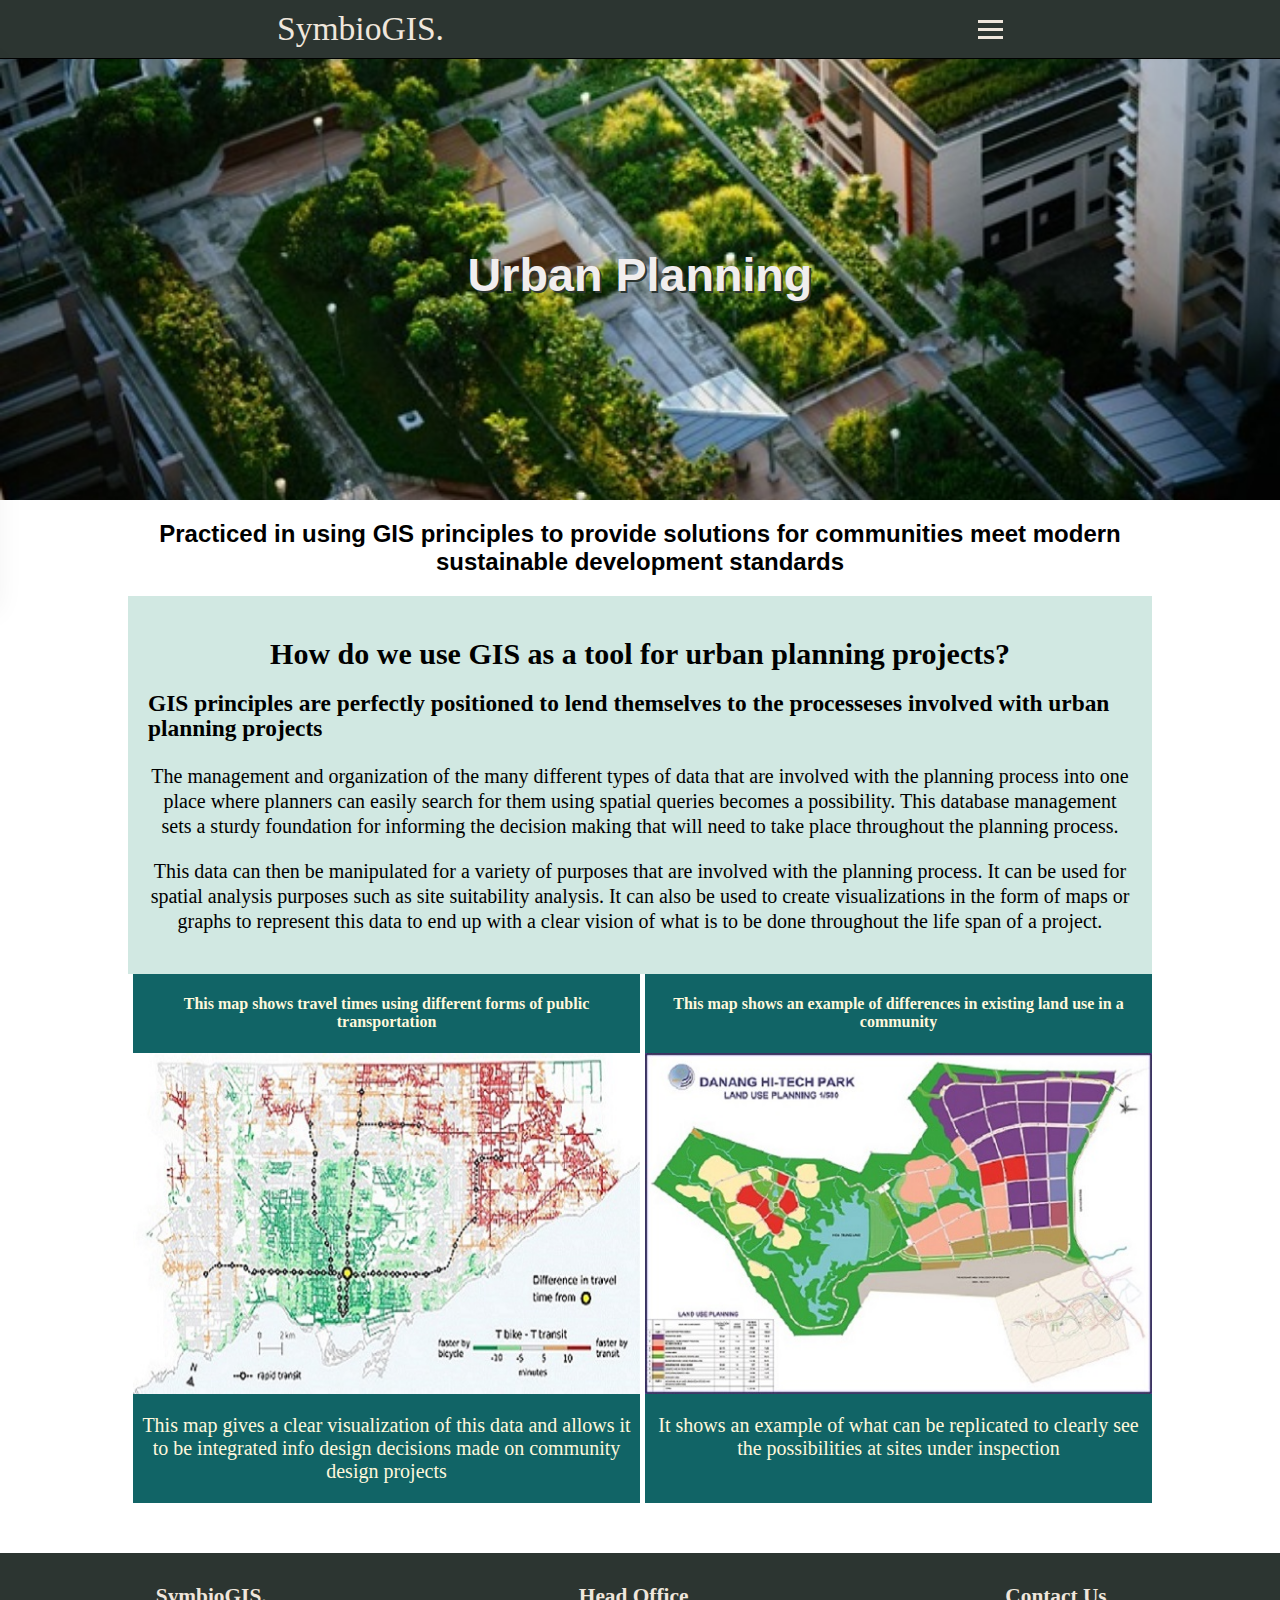
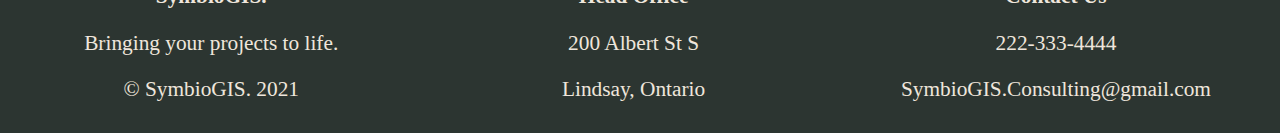
<file: urban.html>
<!DOCTYPE html>
<html lang="en">
    <head>
        <link rel = "stylesheet" href= "CSS/style.css">
        <meta name="viewport" content="width=device-width, initial-scale=1.0">
        <link rel = "icon" href = "Images/pin.png" type = "image/x-icon"> <!--from www.flaticon.com for browser tab icon-->
        <title> Urban Planning</title> 
        <meta charset= "UTF-8">
    </head>
    <body>
        <header class="header">
            <div class="navbar">
                <a class="nav-logo">SymbioGIS.</a> <!--here is our created company name!-->
                <ul class="nav-menu">
                    <li class="nav-item">
                        <a href="index.html" class="nav-link">Home</a>
                    </li>
                    <li class="nav-item">
                        <a href="about.html" class="nav-link">About Us</a>
                    </li>
                    <li class="nav-item">
                        <a href="services.html" class="nav-link">Services</a>
                    </li>
                    <li class="nav-item">
                        <a href="archae.html" class="nav-link">Archaeology</a>
                    </li>
                    <li class="nav-item">
                        <a href="forest.html" class="nav-link">Forestry</a>
                    </li>
                    <li class="nav-item">
                        <a href="geo.html" class="nav-link">Geography</a>
                    </li>
                    <li class="nav-item">
                        <a href="urban.html" class="active">Urban Planning</a>
                    </li>
                    <li class="nav-item">
                        <a href="habitat.html" class="nav-link">Habitat Management</a>
                    </li>
                </ul>
                <div class="hamburger">
                    <span class="bar"></span>
                    <span class="bar"></span>
                    <span class="bar"></span>
            </div>
        </div>
    </header>
    <script src="JS/script.js"></script>

<!-- Nov 24 BC - Inserting the "banner" - this should be after the navbar and before the rest of the page. Since we are using it as a title/ subtitle we do not need that stuff to be included-->
<div class="hero-image" id="Urbanp">
    <div class="hero-text">
        <h1>Urban Planning</h1>
        <!-- <p> Fostering Sustainable Development in Your Community</p> -->
    </div>
</div>
<!---Create a container that will occupy 80% of the webpage where all content except the header/footer will go-->
<div class="contentContainer">
    <!---Create a block to hold the headline of the page-->
    <div class="headlineContainer">
        <h2>Practiced in using GIS principles to provide solutions for communities meet 
            modern sustainable development standards </h2>
    </div>
    <!-- creating a container for the main text box at the top  -->
    <!--Text inspiration via https://www.unearthlabs.com/blogs/gis-uses-urban-planning#:~:text=GIS%20in%20urban%20planning%20enables,action%20areas%2C%20and%20impact%20assessments.-->
    <div class="planningLeft">
            <h2> How do we use GIS as a tool for urban planning projects?  </h2>
            <h3> GIS principles are perfectly positioned to lend themselves to the processeses involved with urban planning projects </h3>
            <p> The management and organization of the many different types of data that are involved with the planning process into
                 one place where planners can easily search for them using spatial queries becomes a possibility. This database management sets a sturdy 
                 foundation for informing the decision making that will need to take place throughout the planning process. 
            </p> 
            <p>
                This data can then be manipulated for a variety of purposes that are involved with the planning process. It can be used for spatial analysis 
                purposes such as site suitability analysis. It can also be used to create visualizations in the form of maps or graphs to represent this data
                to end up with a clear vision of what is to be done throughout the life span of a project.
            </p>   
   </div>
    <!--2 classes within the main container to keep them side by side and responsive  -->
    <!-- maps via wikimedia commons under creative commons license-->
    <div class="maps">
        <div class= "PlanningMapOne">
                <div>
                    <h4> This map shows travel times using different forms of public transportation</h4>
                    <img src="Images/ContentPics/TravelTimes.jpg" class ="each" alt= "map showing travel times in Toronto" >
                    <p class="captionUrban"> This map gives a clear visualization of this data and allows it to be integrated info design decisions made on community design projects </p>
                </div>
            
        </div>
        <div class = "PlanningMapOne">
                <div>
                    <h4> This map shows an example of differences in existing land use in a community </h4>
                    <img src ="Images/ContentPics/LPlanning.jpg" class="each" alt = "map showing land use planning template" > 
                    <p class="captionUrban"> It shows an example of what can be replicated to clearly see the possibilities at sites under inspection </p>
                </div>
        </div>
    </div>
</div> 

        <!--HTML for the footer -KS nov 25 and Kira dec 7-->
        <!--structure the footer like a table with one row and three cells - Kira-->
        <div class="footerRow">
            <div class="footer">
                <p class="bold">SymbioGIS.</p>
                <p>Bringing your projects to life.</p>
                <p>&copy; SymbioGIS. 2021</p> <!--Include copyright symbol - Kira -->
            </div>
            <div class="footer">
                <p class="bold">Head Office</p>
                <p>200 Albert St S</p>
                <p>Lindsay, Ontario</p>
            </div>
            <div class="footer">
                <p class="bold">Contact Us </p>
                <p>222-333-4444</p>
                <p>SymbioGIS.Consulting@gmail.com</p>
            </div>
        </div>
    </body>
</html>
</file>
<file: CSS/style.css>
/*This will be our css style sheet*/
/*Last Update: 12/08/2021 by Carol */
/*Within the CSS comments, the following identifiers refer to the group members in the format 'section - component':
Carol Buckingham - CB;
Becca Carmichael - BC;
Kira-Marie Lazda - KL;
Stephanie Scane - SS;
Kathleen Soodhoo - KS*/
/*The colour palette for the site can be found and changed here: https://coolors.co/6c4423-2c3531-165844-007a56-3b8268-758a79-d9b08c-d1e8e2-2e6f72-116466 */

/* Main template css used on multiple pages - originally written by Stephanie Scane */
html, body{
  margin:0;
  padding-top: 15px;
}

h1 {
    color: rgb(241, 238, 238);
    font-family: Tahoma, sans-serif;
    font-size: 35pt;
    text-shadow: 2px 2px #2C3531;
    text-align: center;
}

h2 {
	text-align: center;
}

h3 {
	text-align: left;
}

p {
	text-align: center;
}
/*sets the body content to use only 80% of the screen. The navbar and footer will use 100%. - KL*/
.contentContainer {
  width: 80%;
  text-align: center;
  margin: auto;
  margin-top : 20px;
  font-family: garamond, serif;
}

.headlineContainer {
  text-align: center;
  font-family: Tahoma, sans-serif; 
}

.panelContainer {
	display: flex;
	align-items: center;
	justify-content: center;
  margin: 20px auto 20px;
}

div.greenPanel {
  background-color: #D1E8E2;
  margin-bottom: 0px;
  padding: 10px 0px;
  font-size: 20px;
}

img {
	max-width: 100%;
  display: block;
  margin-left: auto;
}

.mainText {
	font-size: 20px;
  flex-basis: 60%;
	padding-left: 20px;
  text-align: left;
}
.BodyText{
  max-width: 50%;
  font-size: 20px;
	padding: 20px;
  text-align: left;
}
.image {
	flex-basis: 40%;
  width: 100%;
  height: 100%;
  object-fit: contain;
}
/* end of main template CSS section */


/*Home page CSS by Kira-Marie Lazda*/
/*Formatting the text blurbs on the home page to not use the default h1 and h2 properties*/
.blurbs {
  text-align: center;
  margin:40px;
  padding: 10px;
}
.blurbs h1 {
  color: #2c3531;
  text-shadow: none;
  font-size: 40px;
}
.blurbs h2 {
  color:#165844;
  font-family: Tahoma;
}
/*creating the image hover overlay section for the services link*/
/*used W3Schools tutorial for help: https://www.w3schools.com/howto/howto_css_image_overlay.asp*/
.homebanners {
  position: relative;
  width:100%;
}
.imgbanner {
  display: block;
  width:100%;
  height:20%;
}
.overlay{
  position: absolute;
  top: 0;
  bottom: 0;
  left: 0;
  right: 0;
  height: 100%;
  width: 100%;
  opacity: 0;
  transition: .5s ease;
  background-color:#758A79;
}
/*Make the image overlay more opaque as you hover so the text is clear*/
.homebanners:hover .overlay{
  opacity:0.75;
}
.bannertext {
  color: white;
  font-size: 10vw; /*set font to take up 10% of viewport width so that it scales down on mobile view*/
  position: absolute;
  top: 50%;
  left: 50%;
  transform: translate(-50%, -50%);
  text-align: center;
  text-decoration: none;
}
/*add an underline to the text on hover to indicate that it is a link.*/
.bannertext:hover {
  text-decoration:underline;
}
/*styling the map container that holds the OSM map of Lindsay*/
.map {
  width:99%; 
  height:50%;
  border:0;
  margin:auto;
  display: flex;
  justify-content: center;
  padding-bottom: 10px;
  padding-top: 10px;
}
/* end of main home page CSS */


/*homepage services banner by Kathleen Soodhoo*/
/* main box for holding this section  */
.servicesblurb {
  background-color:#D1E8E2;
  padding:15px;
}

.sblurbtext {
  font-size: 25px;
  padding-bottom:10px;
  flex:80%;
}
/* creating a "row" for all of the icons and making them evenly spaced within it  */
.servicesummary{
  display: flex;
  margin:auto;
  margin-bottom: 50px;
  justify-content: space-evenly;
}

.icon{
  max-width:100%;
  margin: auto;
  display: flex;
  justify-content: center;
}
/* end of home services summary banner - edits by Kira-Marie Lazda 21-12-07*/


/* Forestry page CSS - Stephanie Scane */

/* the column css was found on the w3 schools website and changed accordingly. https://www.w3schools.com/howto/howto_css_two_columns.asp */

/* the columns are for different subjects and I made them different by changing the colour to clearly show this*/
.row {
  display: table;
  width:100%;
}
.column1 {
  width: 50%;
  font-family: garamond, serif;
  background-color: #758A79;
  margin-bottom: 10px;
  display:table-cell;
  /* the columns are for different subjects and I made them different by changing the colour to clearly show this*/
}
.column2 {
  width: 50%;
  font-family: garamond, serif;
  background-color: #3B8268;
  margin-bottom: 10px;
  display:table-cell;
}
/* also from w3Schools to keep the division between the columns clear*/
.row:after {
  content: "";
  display: table;
  clear: both;
}

/*the is the column text */
.forestcolumn { 
	text-align: left;
  font-family: garamond, serif;
	margin: 5px
}

.forestrycontainer { /*the is the block dedicated to additional information about GIS and Forestry*/
	display: flex;
	align-items: center;
	padding: 5px;
	background-color: #2E6F72;
  margin-top: 10px;
	margin-bottom: 15px;
}
/*the is the text within the forestry container*/
.foresttext { 
	text-align: left;
  font-family: garamond, serif;
  color: #D1E8E2;
  font-size: 18px;
  font-weight: bold;
	margin-left: 10px
}
/* this is the class to size the images within the columns*/
.forestimage {
	max-width: 400px;
  max-height: 250px;
	margin: auto;
	display: flex;
	justify-content: center;
}
/* this is the class to align the bullet points */
.forestpoints {
  margin-left: 30%;
  text-align: left;
}

/* this is to make the column1 stack when page width is changed*/
@media screen and (max-width: 500px) {
  .column1 {
    width: 100%;
    display:block;
  }
}
/* this is to make the column2 stack when page width is changed*/
@media screen and (max-width: 500px) {
  .column2 {
    width: 100%;
    display:block;
  }
}
/* this is to make the images resize appropriately when page width is changed*/
@media screen and (max-width: 500px) {
  .forestimage {
    width: 100%;
  }
}
/* this is to make the text within the columns resize appropriately when page width is changed*/
@media screen and (max-width: 500px) {
  .forestcolumn {
    width: 100%;
  }
}
/* this is to make the bottom banner resize appropriately when page width is changed*/
@media screen and (max-width: 500px) {
  .forestrycontainer {
    width: 100%;
  }
}
/* this is to make the text within the bottom banner resize appropriately when page width is changed*/
@media screen and (max-width: 500px) {
  .foresttext {
    width: 100%;
  }
}
/* End of CSS for the Forestry Page by Stephanie Scane */


/*beginning of urban planning page CSS by Kathleen Soodhoo */

.planningLeft { 
  line-height: 25px;
  font-size:20px;
  background-color: #D1E8E2;
  padding:20px;
}
/* creating a flex box for holding the two maps plus their captions  */
.maps {
  display: flex;
  margin:auto;
  margin-bottom: 50px;
}
/* styling each individual cation and map */
.PlanningMapOne{
flex:50%;
color:cornsilk;
margin-left:5px;
background-color: #116466;
}

.captionUrban {
  font-size: 20px;
  color:cornsilk;
}
/* styling the container and making sure it's responsive  */
.each{
  max-width:100%;
  margin: auto;
  display: flex;
  justify-content: center;
}
/*Ending of urban planning css- 2021-12-07*/


/* This is the css for the About Us page - written by Kira-Marie Lazda */

/*This styles the div for the members' bios in the both rows on the page. 
It forces the captions to stay within the bounds of the images (337px)*/
.bioImg-with-text{
  vertical-align: top;
  text-align: left;
  width:337px;
  display: inline-block;
  padding:10px;
  margin:0px;
}
/*This displays the text as a block and sets the width to 100% of its allowed pixels as was set above*/
.caption {
  display: block;
  width:100%;
  color: #2C3531;
  font-size: larger;
}
/*styles the team member names and roles with various font properties*/
.memberName {
  text-align: center;
  font-family: Tahoma;
  font-weight: 500;
}
.role {
  text-align: center;
  font-family: Tahoma;
  font-style: italic;
  font-weight: 100;
}
/*Media query and responsive design for the content on the about us page.
Starting at 720px or screen size less than that, forces each biography 'column' to be shown on its own row 
(take up 100%) for better mobile viewing*/
@media screen and (max-width: 720px) {
  .bioImg-with-text {
    width: 100%;
  }
}
/*End of About Us CSS - KL*/


/*Wildlife Conservation page CSS - written by Kira-Marie Lazda*/

/*Style the container holding the wildlife content using flex for a responsive dual layout of my text and image*/
/*Used W3Schools framework: https://www.w3schools.com/css/css3_flexbox.asp*/
.wildlifeContainer{
	display: flex;
	justify-content: left;
  align-items: center;
  padding: 20px;
  background-color: #D1E8E2;
  margin-bottom: 10px;
}
/*adjust some font properties from the defaults set above*/
.BodyText h4{
  font-weight: 200;
}
#wildlifetext {
  text-align: left;
}
/*create a row div to hold my two images side by side, display as flex*/
.imageRow {
  display: flex;
}
/*set each image to take up 50% of the div side by side*/
.imageCol {
  flex: 50%;
  padding-top: 5px;
  padding-bottom: 5px;
}
/*adjust the last section of content so that the text takes up 100% of the container, rather than 50% since there are no images next to it*/
#habitatText {
  max-width: 100%;
}
/*override the default h2 setting*/
#habitat{
  text-align: left;
}
/* End of Kira's wildlife section */


/* Footer section by Kathleen Soodhoo and Kira-Marie Lazda */
.footerRow * {
  box-sizing: border-box;
}
/*This is the css for the page footer sets the background color the same as the 
nav bar as well as the font style and colour for the whole nav bar -KS NOV 25*/
.footerRow {
  display: table;
  width: 100%;
  background-color: #2C3531;
  margin-bottom: 0px;
  color: #EFE6DC;
  font-size:16pt; 
  font-family: garamond;
}
/*This section makes the 3 parts of the footer act as cells in a table to make it easier to format uniformly and resize - Kira */
/*Tutorial from w3schools adjusted to fit this content: https://www.w3schools.com/howto/howto_css_three_columns.asp*/
.footer{
  display: table-cell;
  float:left;
  width:33%;
  padding:10px;
}
.footerRow:after {
  content:'';
  display:table;
  clear:both;
}
/*Make the footer stack vertically for screens smaller than 925px or phones*/
@media screen and (max-width: 925px) {
  .footer {
    width: 100%;
    display:block;
  }
}
.bold {
  font-weight: bold;
}
/*End footer section - Kira*/


/* The Banner (Called a hero image) CSS - Becca Carmichael November 24*/
/*This sets up the height of the whole page - needed by CSS because we are defining the height of the image as a percent of the page*/   
body, html {
    height: 100%;
}
/*add the banner image - found in the folder Images -> Banner. Could add a linear-gradient which would darken/ make less bright the image*/
.hero-image {
    /* This sets up the height of the image as a percent of the page - currently set to 50% */
    height: 50%;

    /* This sets up the position of the image to be the center of the page (background-position: center), to scale on any screens (background-size: cover) and to stop it from repeating or tile the image if it is too small (background-repeat: no repeat) - position: relative sets up for the position of the text */
    background-position: center;
    background-repeat: no-repeat;
    background-size: cover;
    position: relative;
    width:100%;
    margin-top:20px;
}
/* Banner Image styling section */
#home {
  background-image: linear-gradient(rgba(0, 0, 0, 0.3), rgba(0, 0, 0, 0.3)), url("../Images/Banner/Trees.jpg");
}
#wildlife {
  background-image: linear-gradient(rgba(0, 0, 0, 0.5), rgba(0, 0, 0, 0.5)), url("../Images/Banner/rhino.jpg"); /*styled by KL*/
}
#RoadTrees {
  background-image: url("../Images/Banner/AerialForest.jpg");
}
#geo {
  background-image: linear-gradient(rgba(0, 0, 0, 0.3), rgba(102, 83, 83, 0.3)), url("../Images/Banner/geography_banner.jpg"); /*styled by BC*/
}
#services {
  background-image: url("../Images/Banner/services_banner.jpg"); /*styled by BC*/
}
#Urbanp {
  background-image: url("../Images/Banner/bannerUP.jpg");
}
#about {
  background-image: url("../Images/Banner/team.jpg"); /*styled by KL*/
}
#archaeology {
  /* the image was way too light with text colour specified in hero-text, changed the gradient to make it less harsh */
  background-image: linear-gradient(rgba(0, 0, 0, 0.5), rgba(0, 0, 0, 0.5)), url("../Images/Banner/archaebanner.jpg"); /* styled by CB */
}
/* end of Banner Image styling section within Banner CSS */

/* This adds and positions the text to the image - it add's it to the center of the image (text-align: center), and positioned correctly in the image (position: absolute, top: 50% , left: 50% and transform: translate (-50%, -50%) and it set the font colour */
.hero-text {
    text-align: center;
    position: absolute;
    top: 50%;
    left: 50%;
    transform: translate(-50%, -50%);
    color: rgb(221, 214, 214);
    text-shadow: 2px 2px #2C3531;
    font-size: 30pt;
    font-family: Tahoma, sans-serif;
}

@media all and (max-width: 775px) {
  .hero-text {
    font-size: 20pt;
  }
}
/* end of the Banner CSS */ 


/* Navigation Bar CSS - Carol Buckingham Dec 05 */
/* styled after navigation bar found at: https://dev.to/devggaurav/let-s-build-a-responsive-navbar-and-hamburger-menu-using-html-css-and-javascript-4gci */

/* create the default styling within the created header class */
.header * {
  margin: 0 auto;
  padding: 0;
  box-sizing: border-box;
}
/* change list option to none to remove bullet points */
.header li {
  list-style: none;
}
/* make sure that no exterior text features are brought into the navigation bar */
.header a {
  text-decoration: none;
}
/* create default styling for navbar class within header */
/* this will allow the page to scroll while keeping the navbar fixed, have the edges go to the edge of the screen, add a line to define the border against the page, and set background colour */
.header .navbar {
  position: fixed;
  top: 0;
  left: 0;
  border-bottom: 1px solid;
  background-color: #2C3531;
  /* we had to set this variable up so that the menu would appear over the banner - the default page setting is [z-index:0] */
  z-index: 1;
  width:100%;
}
/* additional styling for navbar and content */
.navbar {
  display: flex;
  justify-content: space-between;
  align-items: center;
  padding: 10px;
}
/* adds in text and font styling to navbar - we removed settings back to default at beginning of section */
.navbar li a {
  text-align: center;
  text-decoration: none;
  font-family: "Tahoma", sans-serif; 
  font-size: 16px;
  }
/* ensures that JS hamburger button will not show on larger screens */
.hamburger {
  display: none;
}
/* creates bar class */
/* sets styling for hamburger bars: entire area is clickable (display: block), transition time for when object is moving after click, bar color will match with link elements */
.bar {
  display: block;
  width: 25px;
  height: 3px;
  margin: 5px auto;
  /*-webkit-transition: all 0.3s ease-in-out;*/
  transition: all 0.3s ease-in-out;
  background-color: #EFE6DC;
}
/* creates styling for nav-menu */
.nav-menu {
  display: flex;
  justify-content: space-between;
  align-items: center;
}
/* adds space between links */
.nav-item {
  margin-left: 5rem;
}
/* creates styling for nav-link (links to pages) */
.nav-link{
  font-size: 1.6rem;
  font-weight: 400;
  color: #EFE6DC;
}
/* will change the color of the link text when hovered over */
/*make the link name oblique on hover to make it more obvious to the user which tab they're on - KL*/
.nav-link:hover{
  color: #ffffff;
  font-style: oblique;
}
/* will change the color of the link text when class for a specific link is set to 'active' */
/*make the link name bold on hover to make it more obvious to the user which tab they're on - KL*/
.active{
  color: #D1E8E2;
  font-weight:bold;
}
/* creates styling for nav-logo (company name) */
.nav-logo {
  font-size: 2.1rem;
  font-weight: 500;
  color: #EFE6DC;
}
/* these settings set up the default styling for smaller screens - set to 1500 px to account for number of page links included in navbar */
@media only screen and (max-width: 1500px) {
  .nav-menu {
      position: absolute;
      left: -100%;
      top: 3.1rem;
      flex-direction: column;
      background-color: #2c3531;
      width: 100%;
      border-radius: 10px;
      text-align: center;
      transition: 0.3s;
      box-shadow:
          0 10px 27px rgba(0, 0, 0, 0.05);
  }
/* navbar menu will start at the far left of the screen */
  .nav-menu.active {
      left: 0;
  }
/* set margins for links so that they appear correctly on the screen within the nav-menu class */
  .nav-item {
      margin: 1.6rem 0;
  }
/* displays the previously undisplayed hamburger button on a smaller screen, changes user cursor to show that area is clickable */
  .hamburger {
      display: block;
      cursor: pointer;
  }
/* these class definitions allow the bars to rotate when clicked and removes the middle bar from the display */
  .hamburger.active .bar:nth-child(2) {
      opacity: 0;
  }
  .hamburger.active .bar:nth-child(1) {
      /*-webkit-transform: translateY(8px) rotate(45deg); */
      transform: translateY(8px) rotate(45deg);
  }
  .hamburger.active .bar:nth-child(3) {
      /*-webkit-transform: translateY(-8px) rotate(-45deg);*/
      transform: translateY(-8px) rotate(-45deg);
  }
}
/**** we had initially wanted to include webkit to make the burger button compatible with internet explorer, but it causes CSS warnings so we opted against it - KL*/
/* end of Navigation Bar CSS */


/* Archaeology page - Carol Buckingham - Dec 7 */
/* style for object id archaeology */
#archaeology {
  height: 50%;
  background-position: center;
  background-repeat: no-repeat;
  background-size: cover;
  position: relative;
  width:100%;
  margin-top:20px;
}
/* top container for page: background colour set and then opacity decreased */
div.archRowContainerA {
  display: grid;
  text-align: center;
  background-color: #007a5580;
  padding: 30px;
}
/* bottom container for page: background colour set and then opacity decreased */
div.archRowContainerB {
  display: grid;
  text-align: center;
  background-color: #6c442394;
  padding: 30px;
}
/* style for row within main container */
div.archRow {
	display: flex;
	align-items: center;
	justify-content: center;
  margin: 20px auto 20px;
}
.archRow p {
  text-align: left;
}
/* end of archaeology page CSS*/


/* Services page CSS section - Stephanie Scane and Becca Carmichael */
/* button links for each area of expertise - by SS & BC Dec 6 (used https://www.w3schools.com/tags/tag_button.asp)*/   
.button {
  font-family: Tahoma, sans-serif;
  background-color: #165844;
  color: rgb(221, 214, 214);
  padding: 20px 20px;
  text-align: center;
  text-decoration: none;
  display: inline-block;
  font-size: 16px;
  margin: 2px 2px;
  cursor: pointer;
  padding: 20px 40px;
  border-radius: 15px;
  width: 20%
}

div.service-buttons {
  margin: 0px 0px 20px 0px;
  padding-bottom: 15px;
  background-color: #D1E8E2;
}
a.serviceButton {
  width: 200px;
  padding: 20px;
  margin: 2px 10px;
}
/* end of Services page CSS */


/* Geography page by Becca Carmichael - resources used: W3School - Dec 6 */
/* Columns for geo page additional style for the container that holds all the page content (still also uses the contentContainer class) */
div.columnContent {
  margin: 20px auto 20px;
}
/* div.columns is the div that uses css grid to hold all of the content */
div.columns {
  display: grid;
  grid-template-columns: repeat(auto-fit, minmax(250px, 1fr));
  text-align: center;
  background-color: #D1E8E2;
}
/* style for each column */
div.columnContainer {
  width: 80%;
  height: 80%;
  margin: 25px auto 60px;
}
/* Text style for intro blurb*/
div.contentIntro {
  font-size: 24px;
  padding: 20px;
}
/* Text style for content */
.geographyText p {
  text-align: left;
  font-size: 20px;
}
/* end of Geography page CSS*/


/* END OF CSS STYLESHEET */
</file>
